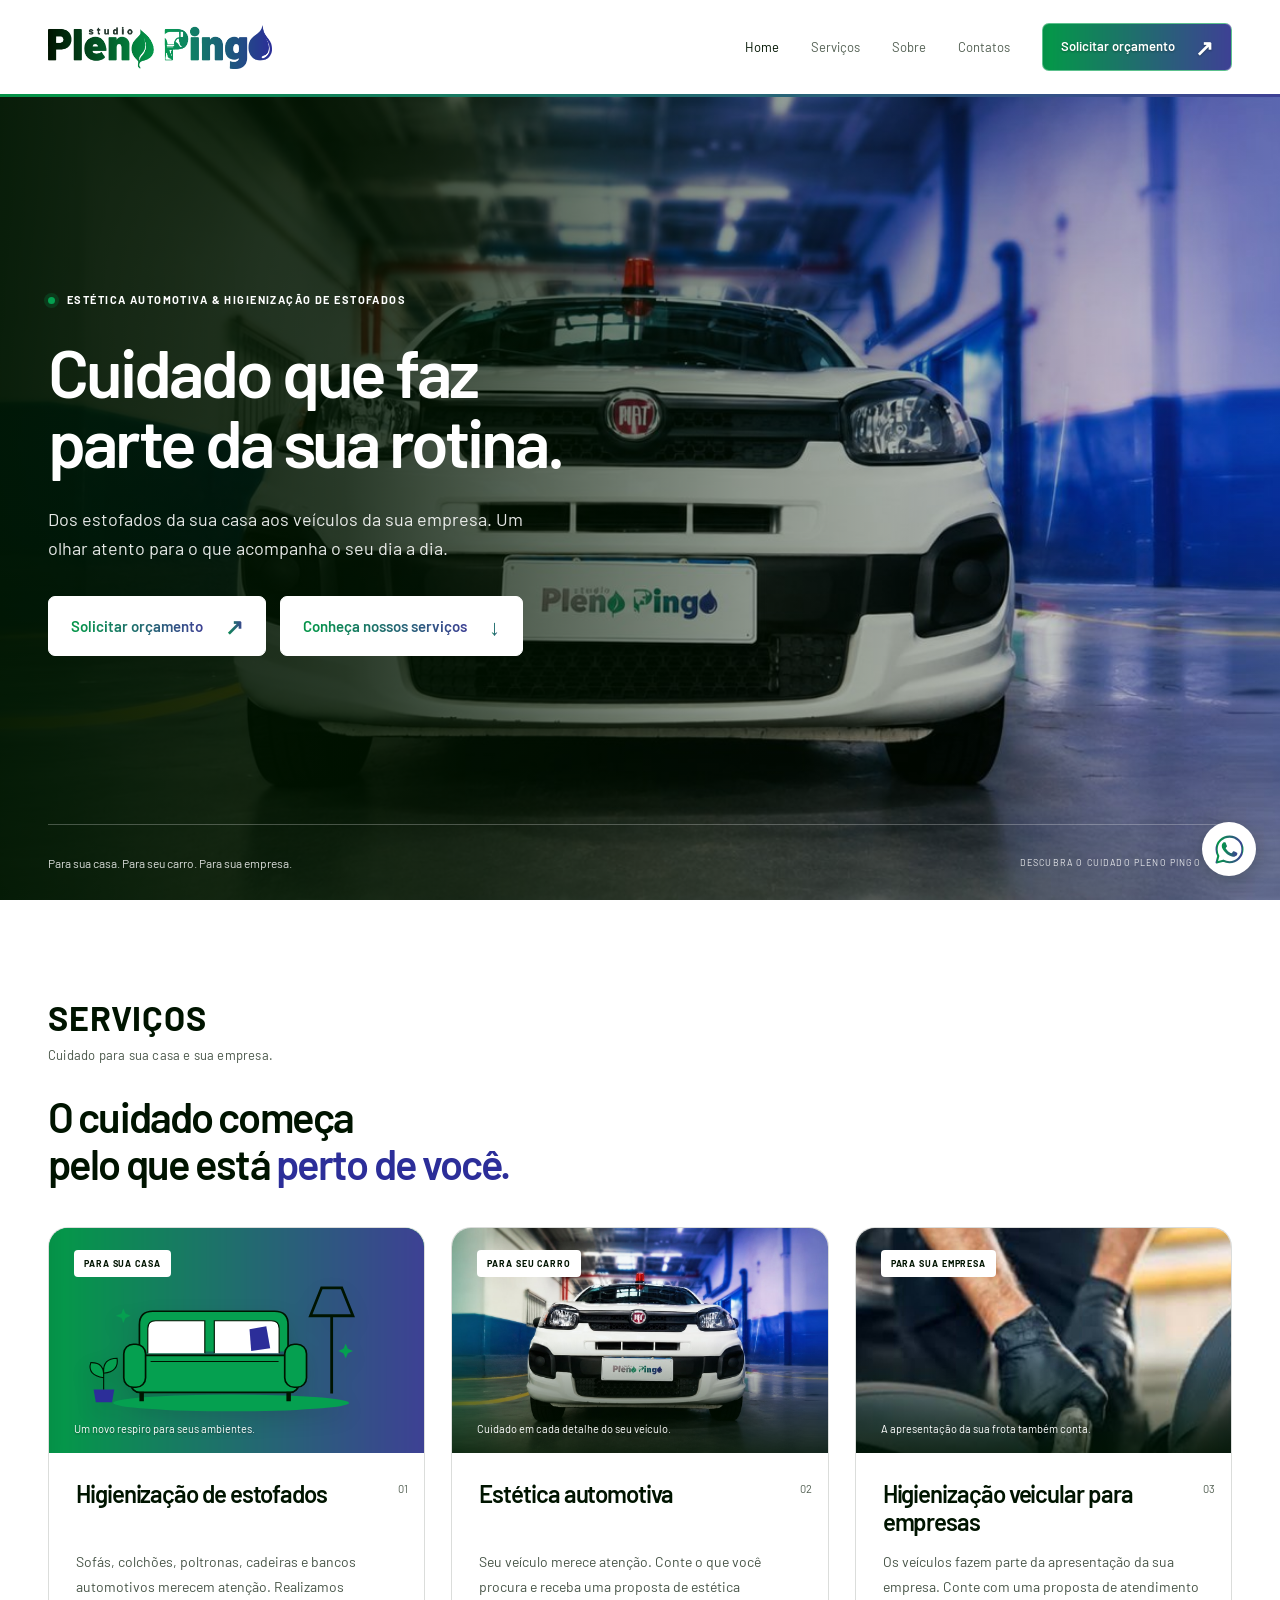
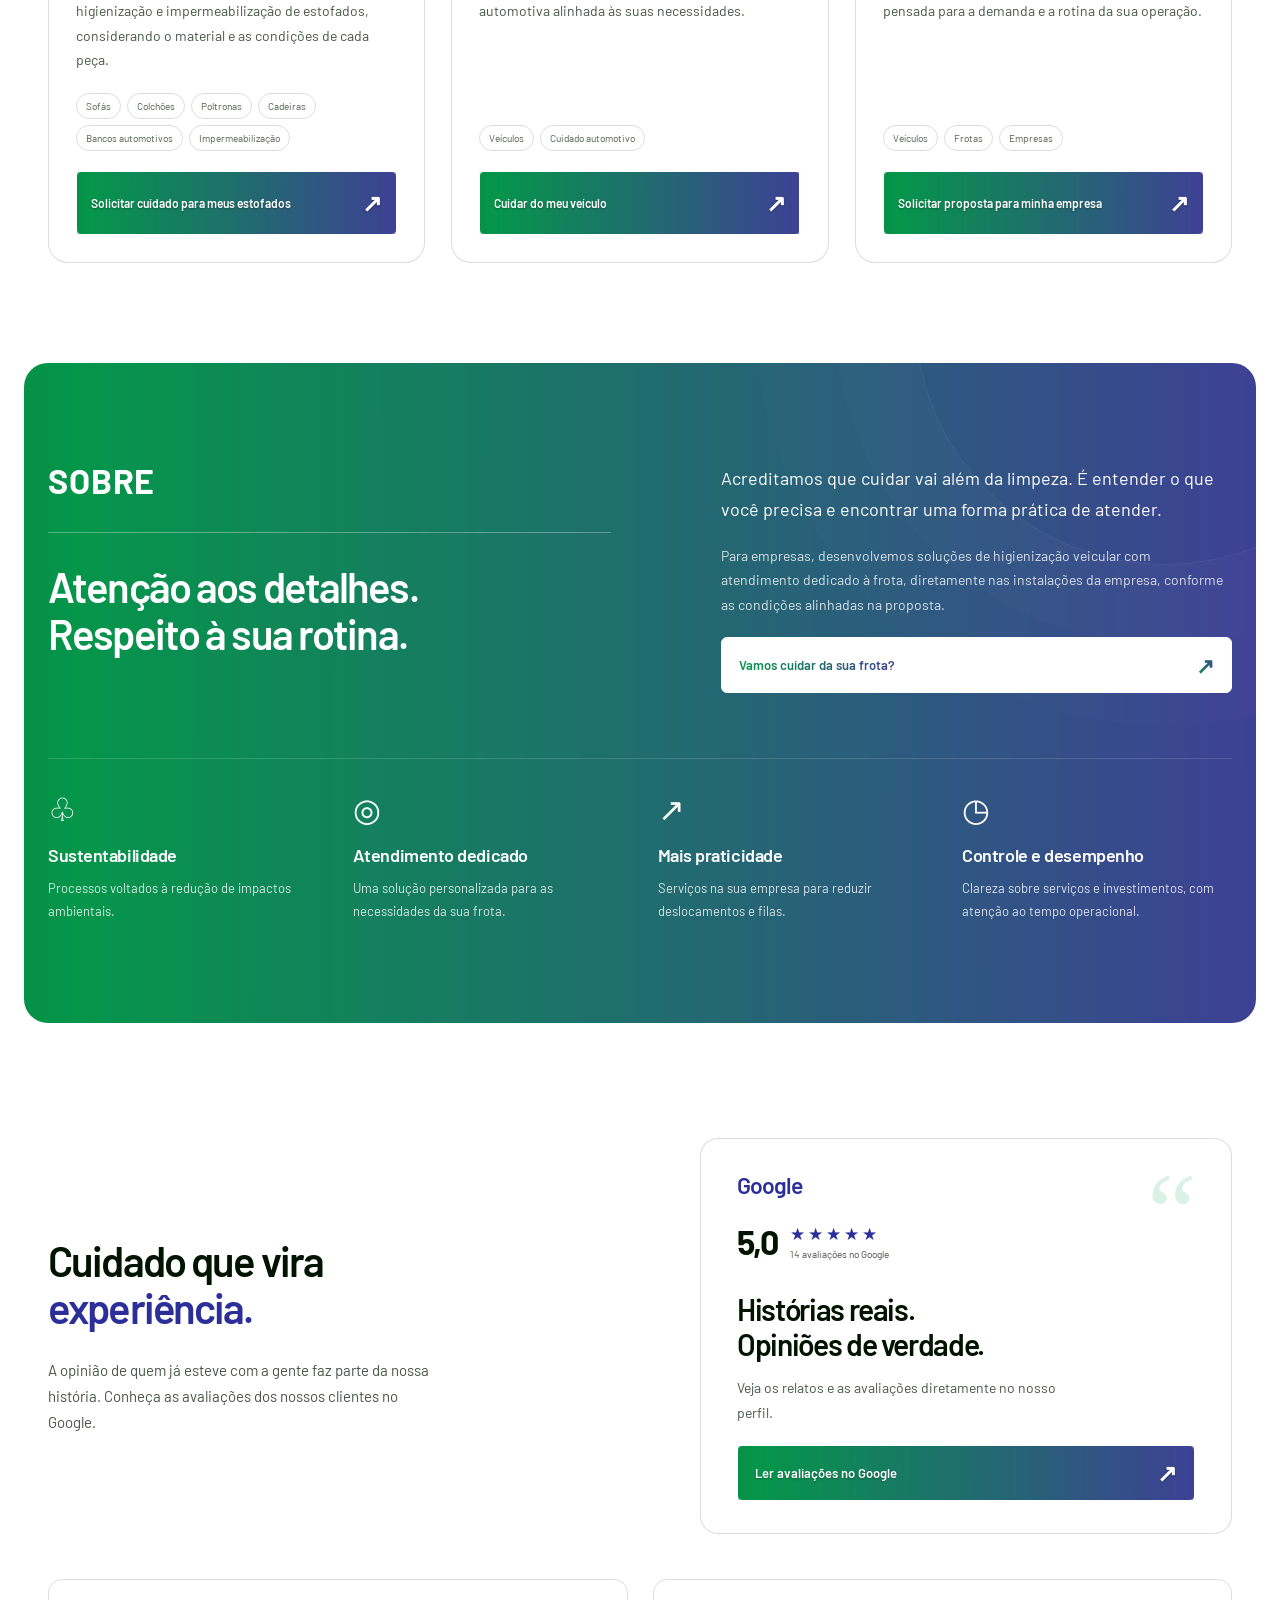
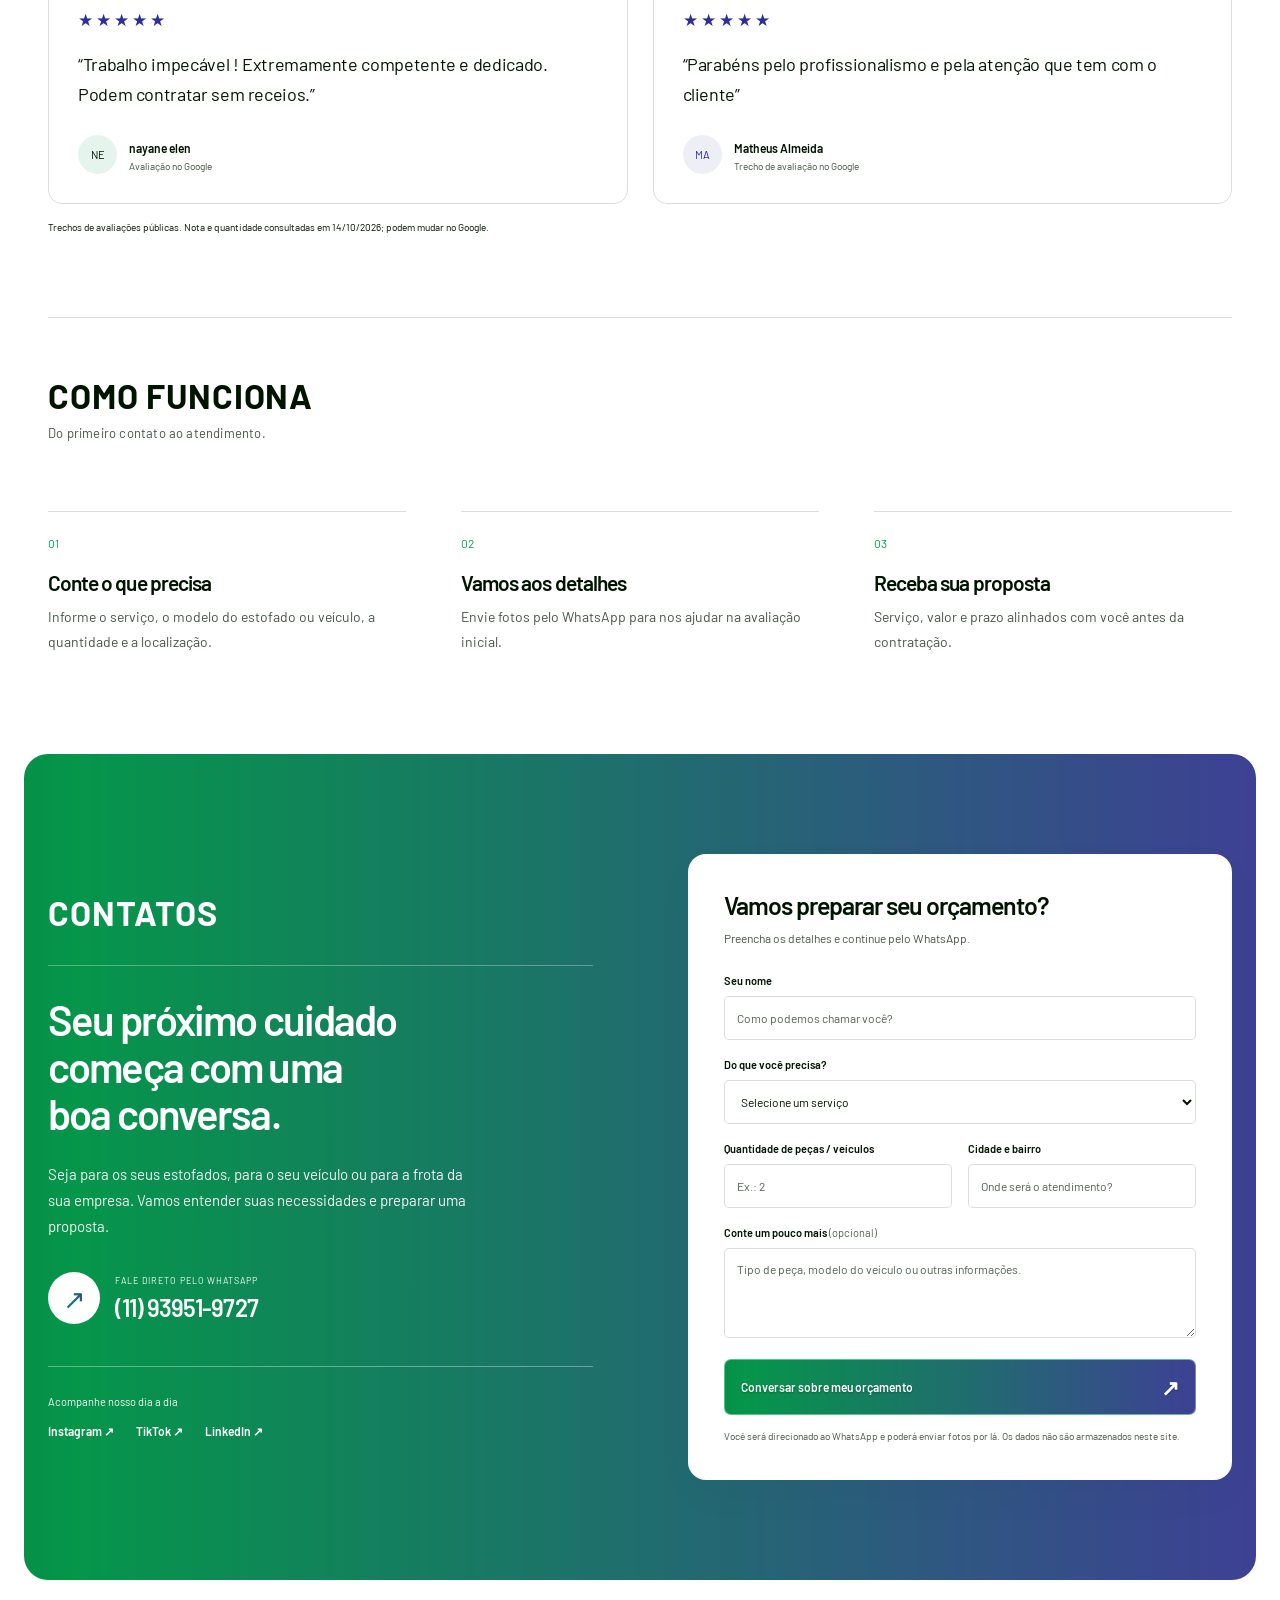
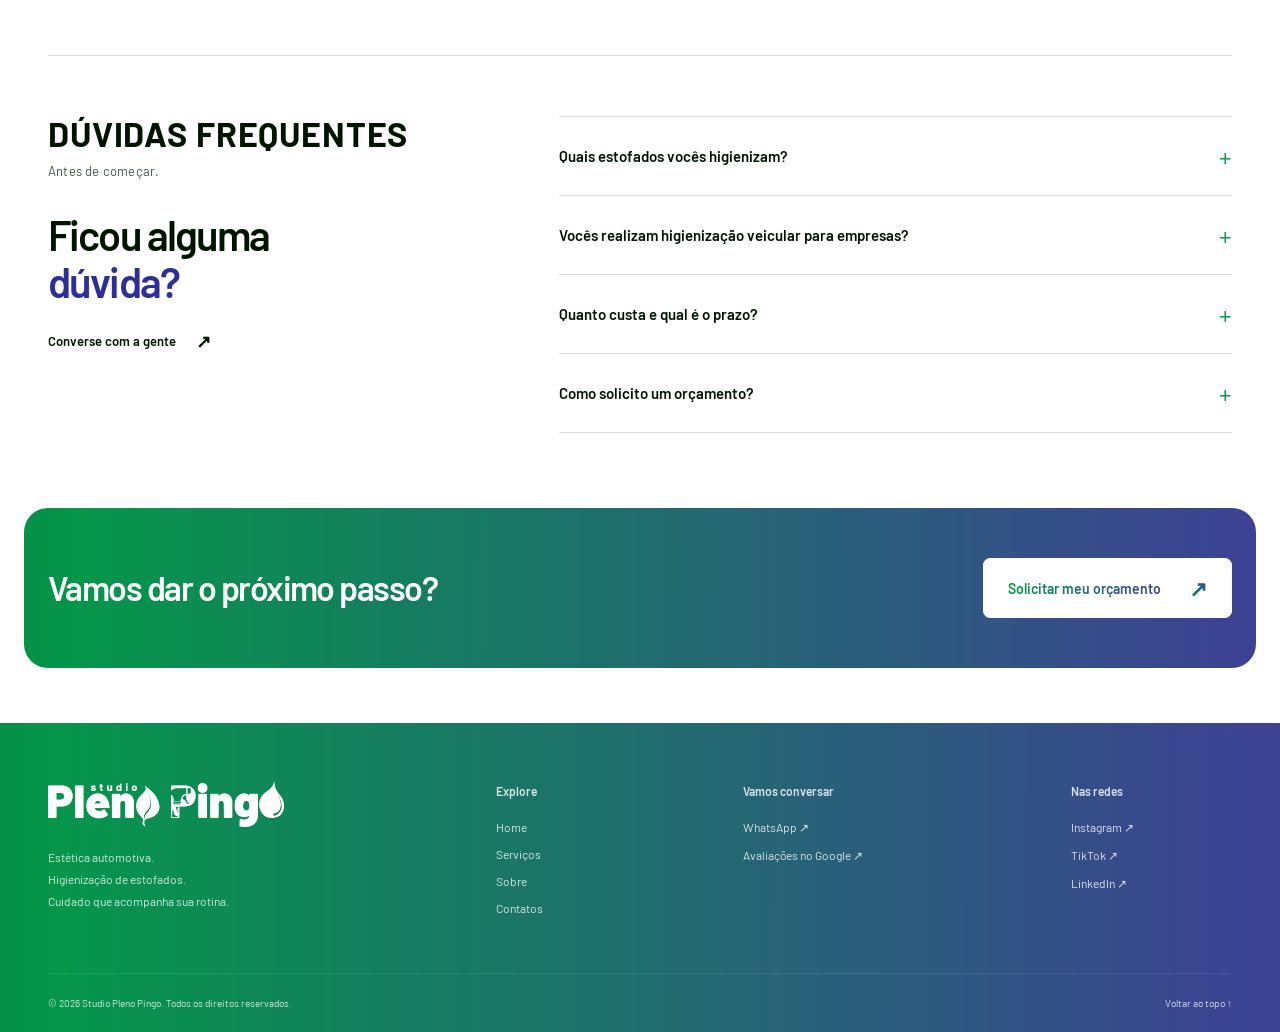
<file: index.html>
<!DOCTYPE html>
<html lang="pt-BR">
<head>
  <meta charset="UTF-8">
  <meta name="viewport" content="width=device-width, initial-scale=1">
  <meta name="theme-color" content="#05a050">
  <title>Studio Pleno Pingo | Higienização de Estofados e Veículos</title>
  <meta name="description" content="Cuidado com seus estofados e com a frota da sua empresa. Higienização de sofás, colchões, poltronas e veículos. Solicite uma proposta à Studio Pleno Pingo.">
  <meta property="og:title" content="Studio Pleno Pingo — cuidado em cada detalhe">
  <meta property="og:description" content="Higienização de estofados e soluções de cuidado veicular para empresas. Converse com a gente e solicite seu orçamento.">
  <meta property="og:type" content="website">
  <link rel="icon" type="image/png" href="assets/favicon.png">
  <link rel="preload" href="assets/fonts/Barlow-Regular.ttf" as="font" type="font/ttf" crossorigin>
  <link rel="preload" href="assets/fonts/Barlow-SemiBold.ttf" as="font" type="font/ttf" crossorigin>
  <link rel="stylesheet" href="css/style.css">
  <link rel="stylesheet" href="css/layout.css">
  <script src="js/main.js" defer></script>
</head>
<body>
  <a class="skip-link" href="#conteudo">Pular para o conteúdo</a>
  <header class="header">
    <div class="container header-inner">
      <a class="brand" href="#home" aria-label="Studio Pleno Pingo, início"><img src="assets/logo.png" alt="Studio Pleno Pingo" width="224" height="44"></a>
      <button class="menu-toggle" aria-label="Abrir menu" aria-expanded="false" aria-controls="navigation"><span></span><span></span></button>
      <nav id="navigation" aria-label="Navegação principal">
        <a href="#home" class="active">Home</a><a href="#servicos">Serviços</a><a href="#sobre">Sobre</a><a href="#contatos">Contatos</a>
        <a class="button button-small" href="#contatos">Solicitar orçamento <span aria-hidden="true">↗</span></a>
      </nav>
    </div>
  </header>
  <main id="conteudo">
    <section class="hero" id="home" aria-labelledby="hero-title">
      <div class="hero-image" aria-hidden="true">
        <img src="assets/banner-home.jpg" alt="" width="2172" height="724" fetchpriority="high">
      </div>
      <div class="container hero-content">
        <p class="eyebrow"><span class="status-dot" aria-hidden="true"></span> ESTÉTICA AUTOMOTIVA &amp; HIGIENIZAÇÃO DE ESTOFADOS</p>
        <h1 id="hero-title">Cuidado que faz<br>parte da sua rotina.</h1>
        <p class="hero-description">Dos estofados da sua casa aos veículos da sua empresa. Um olhar atento para o que acompanha o seu dia a dia.</p>
        <div class="hero-actions">
          <a class="button button-on-dark" href="#contatos"><span class="button-label">Solicitar orçamento</span><span class="button-arrow" aria-hidden="true">↗</span></a>
          <a class="button button-outline button-on-dark" href="#servicos"><span class="button-label">Conheça nossos serviços</span><span class="button-arrow" aria-hidden="true">↓</span></a>
        </div>
      </div>
      <div class="container hero-bottom"><span>Para sua casa. Para seu carro. Para sua empresa.</span><a href="#servicos">DESCUBRA O CUIDADO PLENO PINGO <span aria-hidden="true">↓</span></a></div>
    </section>

    <section class="section services" id="servicos" aria-labelledby="services-title">
      <div class="container">
        <div class="section-heading"><div><div class="section-label"><p class="section-name">SERVIÇOS</p><p class="section-description">Cuidado para sua casa e sua empresa.</p></div><h2 id="services-title">O cuidado começa<br> pelo que está <em>perto de você.</em></h2></div></div>
        <div class="service-grid">
          <article class="service-card">
            <div class="service-visual furniture-scene"><span class="visual-tag">PARA SUA CASA</span>
              <svg class="sofa-art" viewBox="0 0 600 300" role="img" aria-labelledby="sofa-title"><title id="sofa-title">Ilustração de sofá e poltrona em um ambiente acolhedor</title><ellipse cx="290" cy="259" rx="211" ry="15" fill="#05a050"/><path d="M470 242V103m-38 0h76l-20-50h-36z" fill="none" stroke="#001400" stroke-width="5"/><path d="M126 167v-48q0-24 24-24h218q24 0 24 24v48" fill="#05a050" stroke="#001400" stroke-width="3"/><path d="M141 170v-44q0-14 14-14h88v58m17 0v-58h102q14 0 14 14v44" fill="#ffffff" stroke="#001400" stroke-width="2"/><rect x="111" y="174" width="300" height="66" rx="15" fill="#05a050" stroke="#001400" stroke-width="3"/><path d="M130 239v17m263-17v17" stroke="#001400" stroke-width="8"/><rect x="98" y="154" width="39" height="77" rx="17" fill="#05a050" stroke="#001400" stroke-width="3"/><rect x="386" y="154" width="39" height="77" rx="17" fill="#05a050" stroke="#001400" stroke-width="3"/><path d="M146 185h229" stroke="#001400" stroke-width="2"/><path d="m174 126 37 3-3 38-40-4z" fill="#ffffff"/><path d="m323 127 30-5 7 39-34 5z" fill="#2c2e99"/><path d="M62 244v-48m0 18q-30-5-23-27 25-1 23 27m0-8q28-3 24-27-26 0-24 27" fill="#05a050" stroke="#001400" stroke-width="2"/><path d="m44 235 4 23h29l4-23" fill="#2c2e99"/><path d="m491 162 4-9 4 9 9 4-9 4-4 9-4-9-9-4zM94 99l3-9 4 9 9 4-9 4-4 9-3-9-10-4z" fill="#05a050"/></svg>
              <span class="visual-note">Um novo respiro para seus ambientes.</span>
            </div>
            <div class="service-body"><span class="service-number">01</span><h3>Higienização de estofados</h3><p>Sofás, colchões, poltronas, cadeiras e bancos automotivos merecem atenção. Realizamos higienização e impermeabilização de estofados, considerando o material e as condições de cada peça.</p><div class="tags"><span>Sofás</span><span>Colchões</span><span>Poltronas</span><span>Cadeiras</span><span>Bancos automotivos</span><span>Impermeabilização</span></div><a href="#contatos" class="service-link" data-service="estofados">Solicitar cuidado para meus estofados <span aria-hidden="true">↗</span></a></div>
          </article>
          <article class="service-card">
            <div class="service-visual automotive-scene"><img src="assets/banner-home.jpg" alt="Veículo no Studio Pleno Pingo" width="2172" height="724" loading="lazy"><span class="visual-tag">PARA SEU CARRO</span><span class="visual-note">Cuidado em cada detalhe do seu veículo.</span></div>
            <div class="service-body"><span class="service-number">02</span><h3>Estética automotiva</h3><p>Seu veículo merece atenção. Conte o que você procura e receba uma proposta de estética automotiva alinhada às suas necessidades.</p><div class="tags"><span>Veículos</span><span>Cuidado automotivo</span></div><a href="#contatos" class="service-link" data-service="automotiva">Cuidar do meu veículo <span aria-hidden="true">↗</span></a></div>
          </article>
          <article class="service-card">
            <div class="service-visual vehicle-scene"><img src="assets/higienizacao.jpg" alt="Higienização de banco automotivo com equipamento de extração" width="1081" height="1920" loading="lazy"><span class="visual-tag">PARA SUA EMPRESA</span><span class="visual-note">A apresentação da sua frota também conta.</span></div>
            <div class="service-body"><span class="service-number">03</span><h3>Higienização veicular para empresas</h3><p>Os veículos fazem parte da apresentação da sua empresa. Conte com uma proposta de atendimento pensada para a demanda e a rotina da sua operação.</p><div class="tags"><span>Veículos</span><span>Frotas</span><span>Empresas</span></div><a href="#contatos" class="service-link" data-service="corporativo">Solicitar proposta para minha empresa <span aria-hidden="true">↗</span></a></div>
          </article>
        </div>
      </div>
    </section>

    <section class="about section" id="sobre" aria-labelledby="about-title"><div class="container">
      <div class="about-top"><div><div class="section-label"><p class="section-name">SOBRE</p></div><h2 id="about-title">Atenção aos detalhes.<br>Respeito à <em>sua rotina.</em></h2></div><div class="about-intro"><p>Acreditamos que cuidar vai além da limpeza. É entender o que você precisa e encontrar uma forma prática de atender.</p><p>Para empresas, desenvolvemos soluções de higienização veicular com atendimento dedicado à frota, diretamente nas instalações da empresa, conforme as condições alinhadas na proposta.</p><a class="light-link button-on-dark" href="#contatos" data-service="corporativo"><span class="button-label">Vamos cuidar da sua frota?</span><span class="button-arrow" aria-hidden="true">↗</span></a></div></div>
      <div class="benefits">
        <article><span class="benefit-icon" aria-hidden="true">♧</span><h3>Sustentabilidade</h3><p>Processos voltados à redução de impactos ambientais.</p></article>
        <article><span class="benefit-icon" aria-hidden="true">◎</span><h3>Atendimento dedicado</h3><p>Uma solução personalizada para as necessidades da sua frota.</p></article>
        <article><span class="benefit-icon" aria-hidden="true">↗</span><h3>Mais praticidade</h3><p>Serviços na sua empresa para reduzir deslocamentos e filas.</p></article>
        <article><span class="benefit-icon" aria-hidden="true">◷</span><h3>Controle e desempenho</h3><p>Clareza sobre serviços e investimentos, com atenção ao tempo operacional.</p></article>
      </div>
    </div></section>

    <section class="reviews section" id="avaliacoes" aria-labelledby="reviews-title"><div class="container reviews-layout"><div><h2 id="reviews-title">Cuidado que vira<br><em>experiência.</em></h2><p>A opinião de quem já esteve com a gente faz parte da nossa história. Conheça as avaliações dos nossos clientes no Google.</p></div><a class="google-card" href="https://www.google.com/maps/place/Est%C3%A9tica+Automotiva+%7C+Higieniza%C3%A7%C3%A3o+de+Estofados/@-23.6824124,-46.5952992,108099m/data=!3m2!1e3!4b1!4m6!3m5!1s0x8b8ff3dba66de893:0x36c798f48a0216c9!8m2!3d-23.6824124!4d-46.5952992!16s%2Fg%2F11pz0fplt6?hl=pt-BR" target="_blank" rel="noopener noreferrer"><span class="google-word" aria-label="Google"><b>G</b><b>o</b><b>o</b><b>g</b><b>l</b><b>e</b></span><span class="review-symbol" aria-hidden="true">“</span><div class="google-rating"><strong>5,0</strong><span><span class="review-stars" aria-label="5 estrelas">★★★★★</span><small>14 avaliações no Google</small></span></div><h3>Histórias reais.<br>Opiniões de verdade.</h3><p>Veja os relatos e as avaliações diretamente no nosso perfil.</p><span class="service-link">Ler avaliações no Google <span aria-hidden="true">↗</span></span></a></div></section>

    <div class="container verified-reviews" aria-label="Trechos de avaliações reais do Google">
      <article class="testimonial"><span class="review-stars" aria-label="5 estrelas">★★★★★</span><blockquote>“Trabalho impecável ! Extremamente competente e dedicado. Podem contratar sem receios.”</blockquote><div class="review-author"><span class="avatar" aria-hidden="true">NE</span><div><strong>nayane elen</strong><small>Avaliação no Google</small></div></div></article>
      <article class="testimonial"><span class="review-stars" aria-label="5 estrelas">★★★★★</span><blockquote>“Parabéns pelo profissionalismo e pela atenção que tem com o cliente”</blockquote><div class="review-author"><span class="avatar avatar-blue" aria-hidden="true">MA</span><div><strong>Matheus Almeida</strong><small>Trecho de avaliação no Google</small></div></div></article>
      <p class="reviews-date">Trechos de avaliações públicas. Nota e quantidade consultadas em 14/10/2026; podem mudar no Google.</p>
    </div>

    <section class="process" aria-labelledby="process-title"><div class="container"><div class="section-heading"><div><div class="section-label"><h2 class="section-name" id="process-title">COMO FUNCIONA</h2><p class="section-description">Do primeiro contato ao atendimento.</p></div></div></div><div class="steps"><article><span>01</span><h3>Conte o que precisa</h3><p>Informe o serviço, o modelo do estofado ou veículo, a quantidade e a localização.</p></article><article><span>02</span><h3>Vamos aos detalhes</h3><p>Envie fotos pelo WhatsApp para nos ajudar na avaliação inicial.</p></article><article><span>03</span><h3>Receba sua proposta</h3><p>Serviço, valor e prazo alinhados com você antes da contratação.</p></article></div></div></section>

    <section class="contact section" id="contatos" aria-labelledby="contact-title"><div class="container contact-grid"><div class="contact-copy"><div class="section-label"><p class="section-name">CONTATOS</p></div><h2 id="contact-title">Seu próximo cuidado <br>começa com uma <br><em>boa conversa.</em></h2><p>Seja para os seus estofados, para o seu veículo ou para a frota da sua empresa. Vamos entender suas necessidades e preparar uma proposta.</p><a class="contact-channel" href="https://wa.me/5511939519727" target="_blank" rel="noopener noreferrer"><span class="channel-icon" aria-hidden="true"><span>↗</span></span><span><small>FALE DIRETO PELO WHATSAPP</small><strong>(11) 93951-9727</strong></span></a><div class="contact-social"><span>Acompanhe nosso dia a dia</span><div class="social-links"><a href="https://www.instagram.com/studioplenopingo/" target="_blank" rel="noopener noreferrer">Instagram ↗</a><a href="https://www.tiktok.com/@studioplenopingo" target="_blank" rel="noopener noreferrer">TikTok ↗</a><a href="https://www.linkedin.com/in/caio-de-brito-a58788225" target="_blank" rel="noopener noreferrer">LinkedIn ↗</a></div></div></div>
      <form class="quote-form" id="quote-form"><h3>Vamos preparar seu orçamento?</h3><p>Preencha os detalhes e continue pelo WhatsApp.</p><label for="name">Seu nome</label><input id="name" name="name" autocomplete="name" placeholder="Como podemos chamar você?" maxlength="100" required><label for="service">Do que você precisa?</label><select id="service" name="service" required><option value="">Selecione um serviço</option><option value="estofados">Higienização de Estofados</option><option value="automotiva">Estética Automotiva</option><option value="corporativo">Serviços Corporativos</option></select><div class="form-row"><div><label for="quantity">Quantidade de peças / veículos</label><input id="quantity" name="quantity" type="number" min="1" max="9999" placeholder="Ex.: 2" required></div><div><label for="location">Cidade e bairro</label><input id="location" name="location" autocomplete="address-level2" placeholder="Onde será o atendimento?" maxlength="150" required></div></div><label for="details">Conte um pouco mais <span>(opcional)</span></label><textarea id="details" name="details" rows="3" maxlength="1500" placeholder="Tipo de peça, modelo do veículo ou outras informações."></textarea><button class="button" type="submit">Conversar sobre meu orçamento <span aria-hidden="true">↗</span></button><p class="form-note">Você será direcionado ao WhatsApp e poderá enviar fotos por lá. Os dados não são armazenados neste site.</p><p id="form-status" role="status" aria-live="polite"></p><noscript><p>Para solicitar seu orçamento, <a href="https://wa.me/5511939519727">fale diretamente pelo WhatsApp</a>.</p></noscript></form>
    </div></section>

    <section class="faq section" aria-labelledby="faq-title"><div class="container faq-grid"><div><div class="section-label"><p class="section-name">DÚVIDAS FREQUENTES</p><p class="section-description">Antes de começar.</p></div><h2 id="faq-title">Ficou alguma<br> <em>dúvida?</em></h2><a class="text-link" href="https://wa.me/5511939519727" target="_blank" rel="noopener noreferrer">Converse com a gente <span aria-hidden="true">↗</span></a></div><div class="faq-items"><details><summary>Quais estofados vocês higienizam?<span aria-hidden="true">+</span></summary><p>Sofás, colchões, poltronas, cadeiras e bancos automotivos. Informe o tipo de peça e envie fotos para consultar o serviço.</p></details><details><summary>Vocês realizam higienização veicular para empresas?<span aria-hidden="true">+</span></summary><p>Sim. Entre em contato com informações sobre os veículos e a necessidade da sua empresa para solicitar uma proposta de atendimento.</p></details><details><summary>Quanto custa e qual é o prazo?<span aria-hidden="true">+</span></summary><p>O valor e o prazo são informados na proposta, após o levantamento das necessidades do atendimento. Os detalhes são alinhados antes da contratação.</p></details><details><summary>Como solicito um orçamento?<span aria-hidden="true">+</span></summary><p>Preencha o formulário ou fale diretamente pelo WhatsApp. Informe o serviço, a quantidade e a localização. Se possível, envie fotos para ajudar na avaliação inicial.</p></details></div></div></section>

    <section class="final-cta"><div class="container"><div><h2>Vamos dar o próximo passo?</h2></div><a class="button button-white button-on-dark" href="#contatos"><span class="button-label">Solicitar meu orçamento</span><span class="button-arrow" aria-hidden="true">↗</span></a></div></section>
  </main>
  <footer><div class="container"><div class="footer-top"><div class="footer-brand"><a href="#home"><img src="assets/logo-branco.png" alt="Studio Pleno Pingo" width="236" height="46" loading="lazy"></a><p>Estética automotiva.<br>Higienização de estofados.<br>Cuidado que acompanha sua rotina.</p></div><div><h3>Explore</h3><a href="#home">Home</a><a href="#servicos">Serviços</a><a href="#sobre">Sobre</a><a href="#contatos">Contatos</a></div><div><h3>Vamos conversar</h3><a href="https://wa.me/5511939519727" target="_blank" rel="noopener noreferrer">WhatsApp ↗</a><a href="https://www.google.com/maps/place/Est%C3%A9tica+Automotiva+%7C+Higieniza%C3%A7%C3%A3o+de+Estofados/@-23.6824124,-46.5952992,108099m/data=!3m2!1e3!4b1!4m6!3m5!1s0x8b8ff3dba66de893:0x36c798f48a0216c9!8m2!3d-23.6824124!4d-46.5952992!16s%2Fg%2F11pz0fplt6?hl=pt-BR" target="_blank" rel="noopener noreferrer">Avaliações no Google ↗</a></div><div><h3>Nas redes</h3><a href="https://www.instagram.com/studioplenopingo/" target="_blank" rel="noopener noreferrer">Instagram ↗</a><a href="https://www.tiktok.com/@studioplenopingo" target="_blank" rel="noopener noreferrer">TikTok ↗</a><a href="https://www.linkedin.com/in/caio-de-brito-a58788225" target="_blank" rel="noopener noreferrer">LinkedIn ↗</a></div></div><div class="footer-bottom"><span>© <span id="year">2026</span> Studio Pleno Pingo. Todos os direitos reservados.</span><a href="#home">Voltar ao topo ↑</a></div></div></footer>
  <a class="floating-contact" href="https://wa.me/5511939519727" target="_blank" rel="noopener noreferrer" aria-label="Conversar no WhatsApp">
    <svg class="whatsapp-icon" viewBox="0 0 24 24" aria-hidden="true" focusable="false"><defs><pattern id="whatsapp-brand-gradient" width="1" height="1" patternContentUnits="objectBoundingBox"><image href="assets/degrade.png" width="1" height="1" preserveAspectRatio="none"/></pattern></defs>
      <path class="whatsapp-bubble" d="M12.004 2C6.49 2 2.005 6.483 2.003 11.996c0 1.762.46 3.483 1.333 5.001L2 22l5.13-1.345a10.01 10.01 0 0 0 4.87 1.24h.004c5.513 0 9.998-4.484 10-9.997a9.934 9.934 0 0 0-2.929-7.07A9.93 9.93 0 0 0 12.004 2Z"/>
      <path class="whatsapp-phone" d="M17.472 14.382c-.297-.149-1.758-.867-2.03-.967-.273-.099-.471-.148-.67.15-.197.297-.767.966-.94 1.164-.173.199-.347.223-.644.075-.297-.15-1.255-.463-2.39-1.475-.883-.788-1.48-1.761-1.653-2.059-.173-.297-.018-.458.13-.606.134-.133.298-.347.446-.52.149-.174.198-.298.297-.497.1-.198.05-.372-.025-.52-.075-.149-.669-1.612-.916-2.207-.242-.579-.487-.5-.67-.51-.173-.008-.371-.01-.57-.01-.198 0-.52.074-.792.372-.272.297-1.04 1.016-1.04 2.479s1.064 2.875 1.213 3.074c.148.198 2.095 3.2 5.076 4.487.709.306 1.262.489 1.694.626.712.226 1.36.194 1.872.118.571-.085 1.758-.719 2.006-1.413.248-.694.248-1.289.173-1.413-.074-.124-.272-.198-.57-.347Z"/>
    </svg>
  </a>
</body>
</html>
</file>
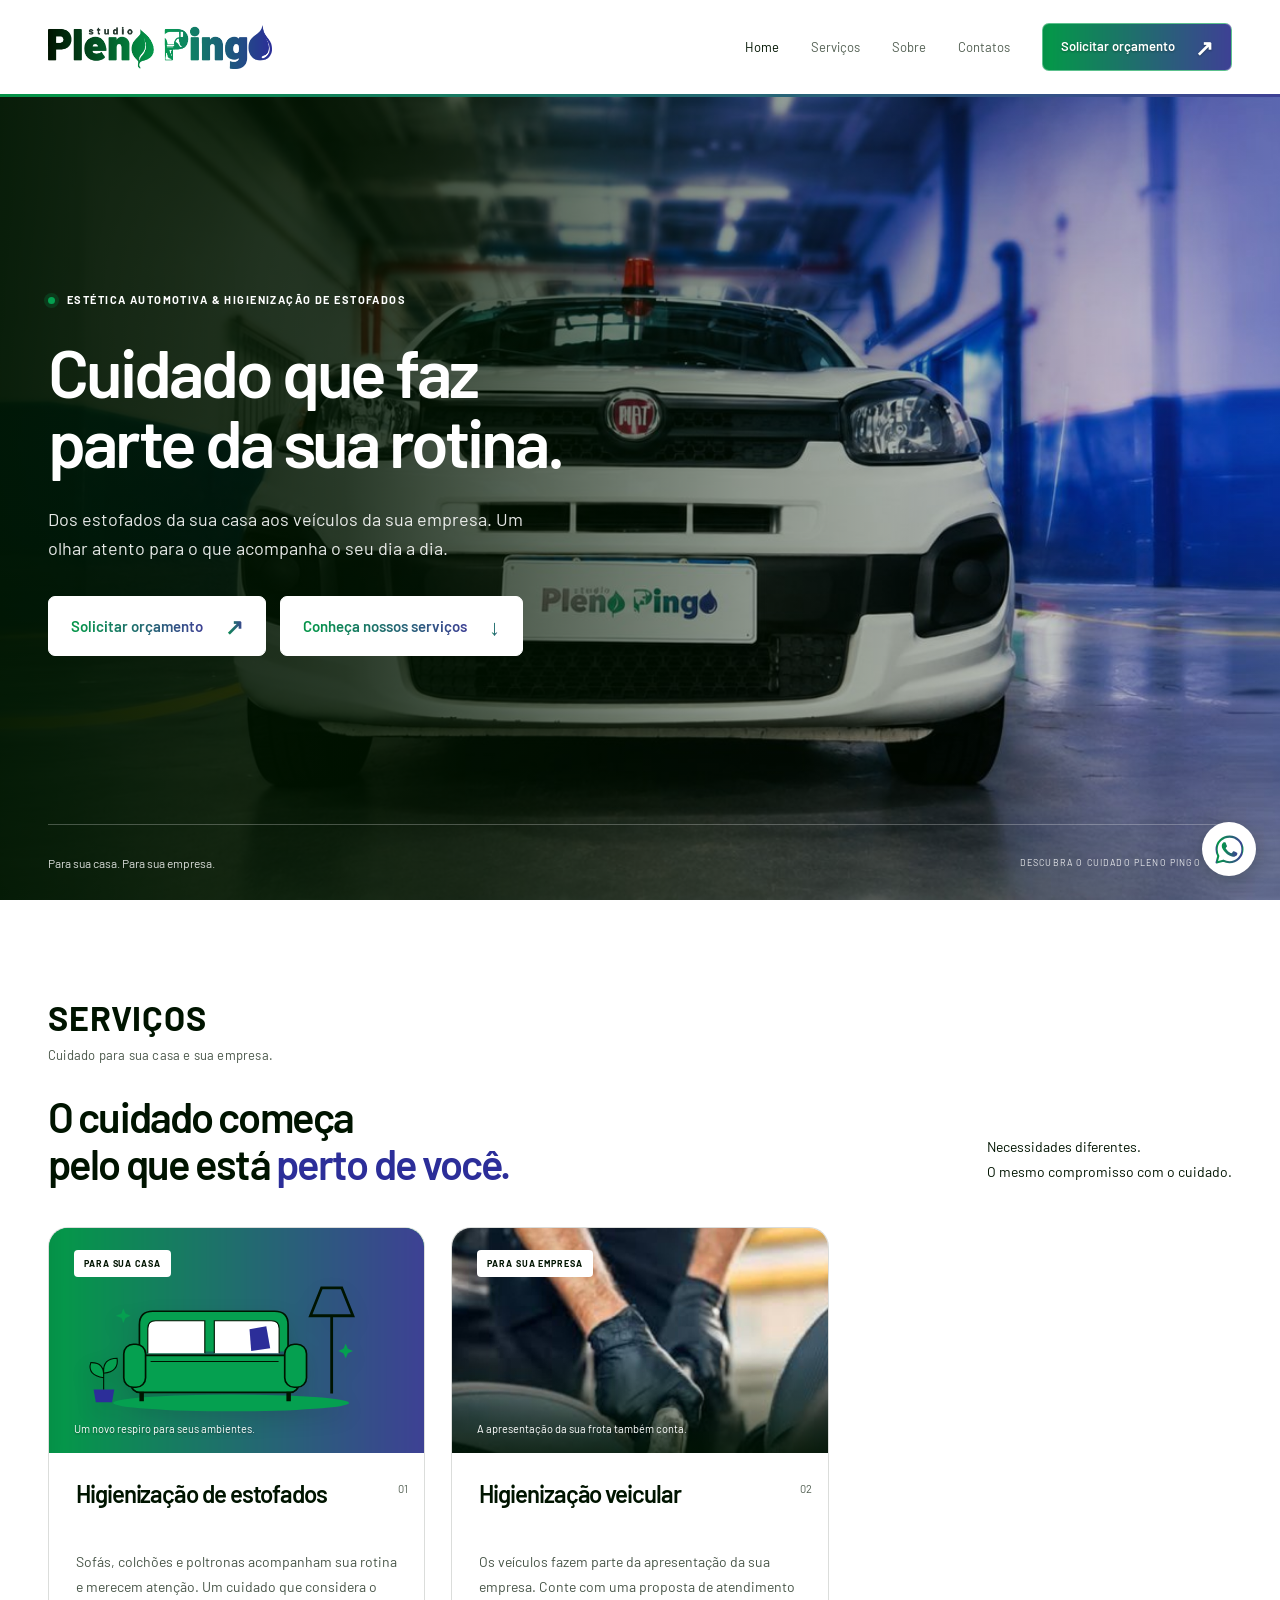
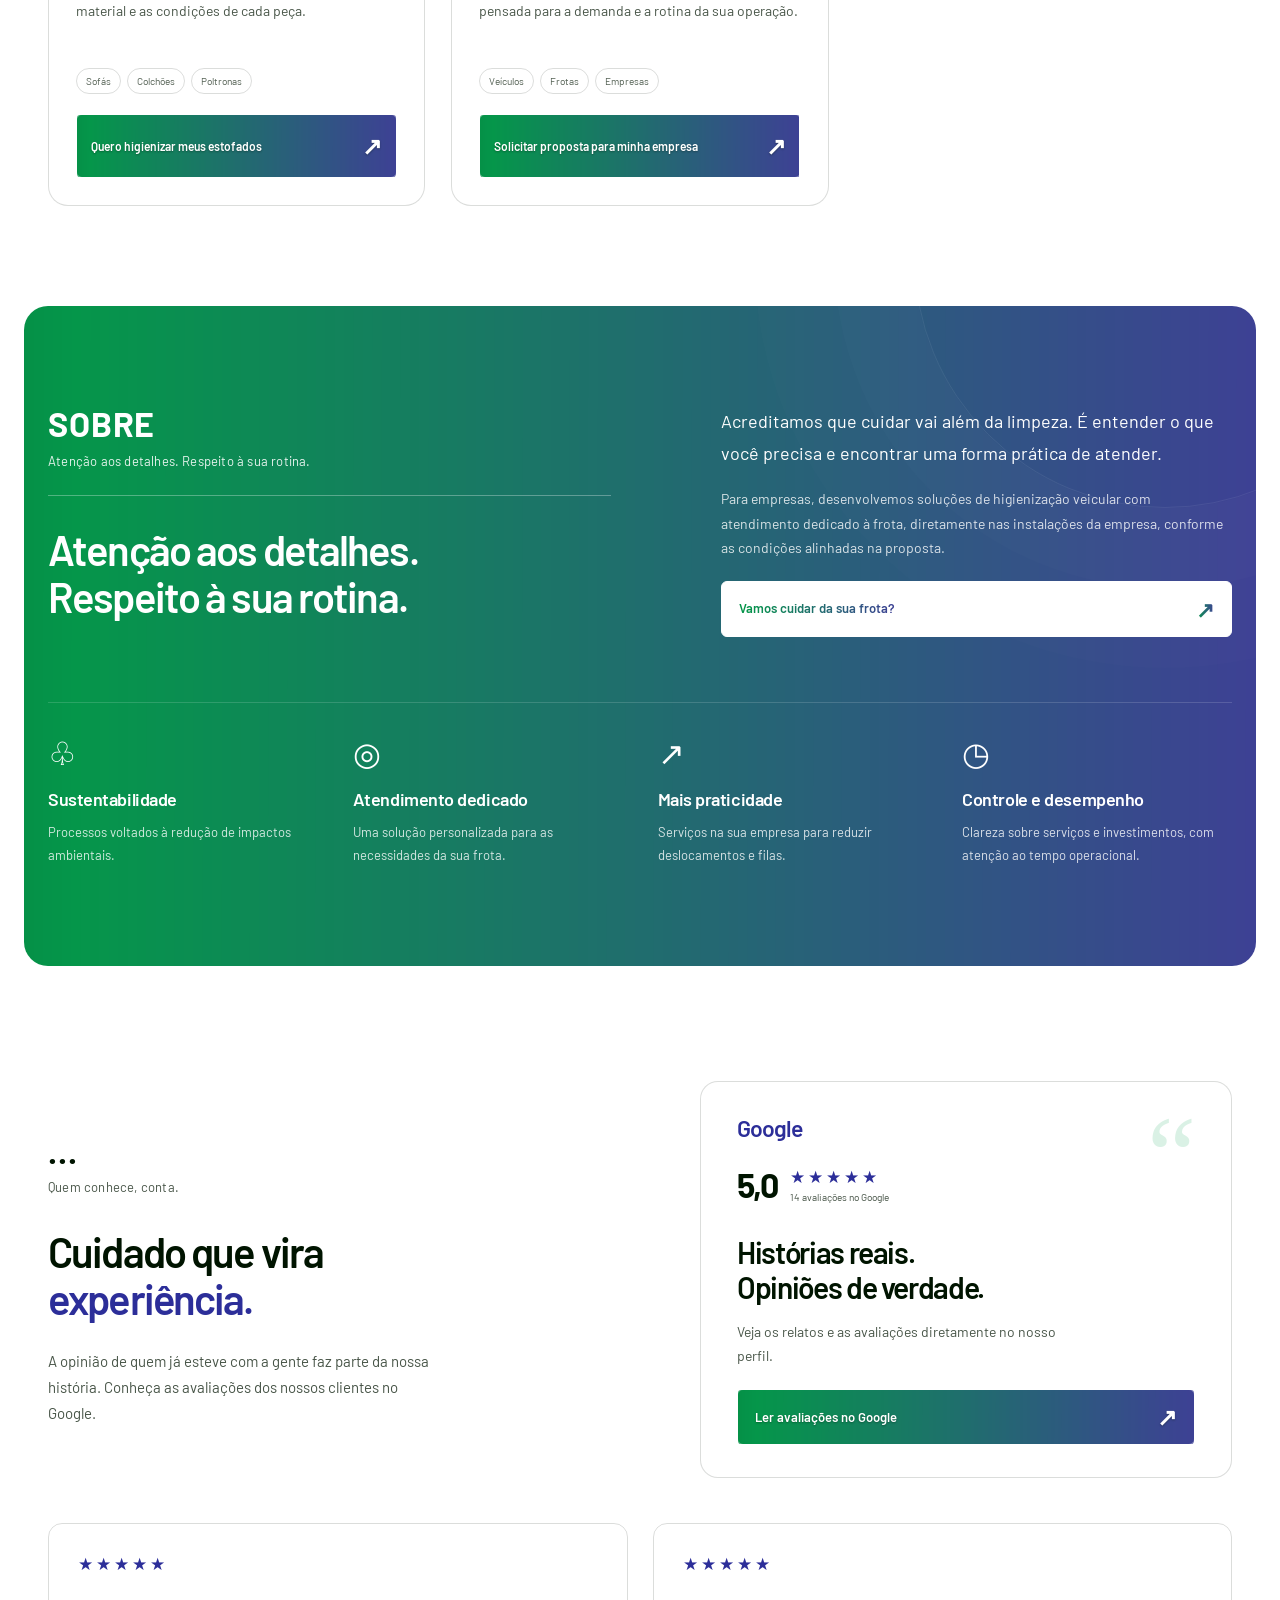
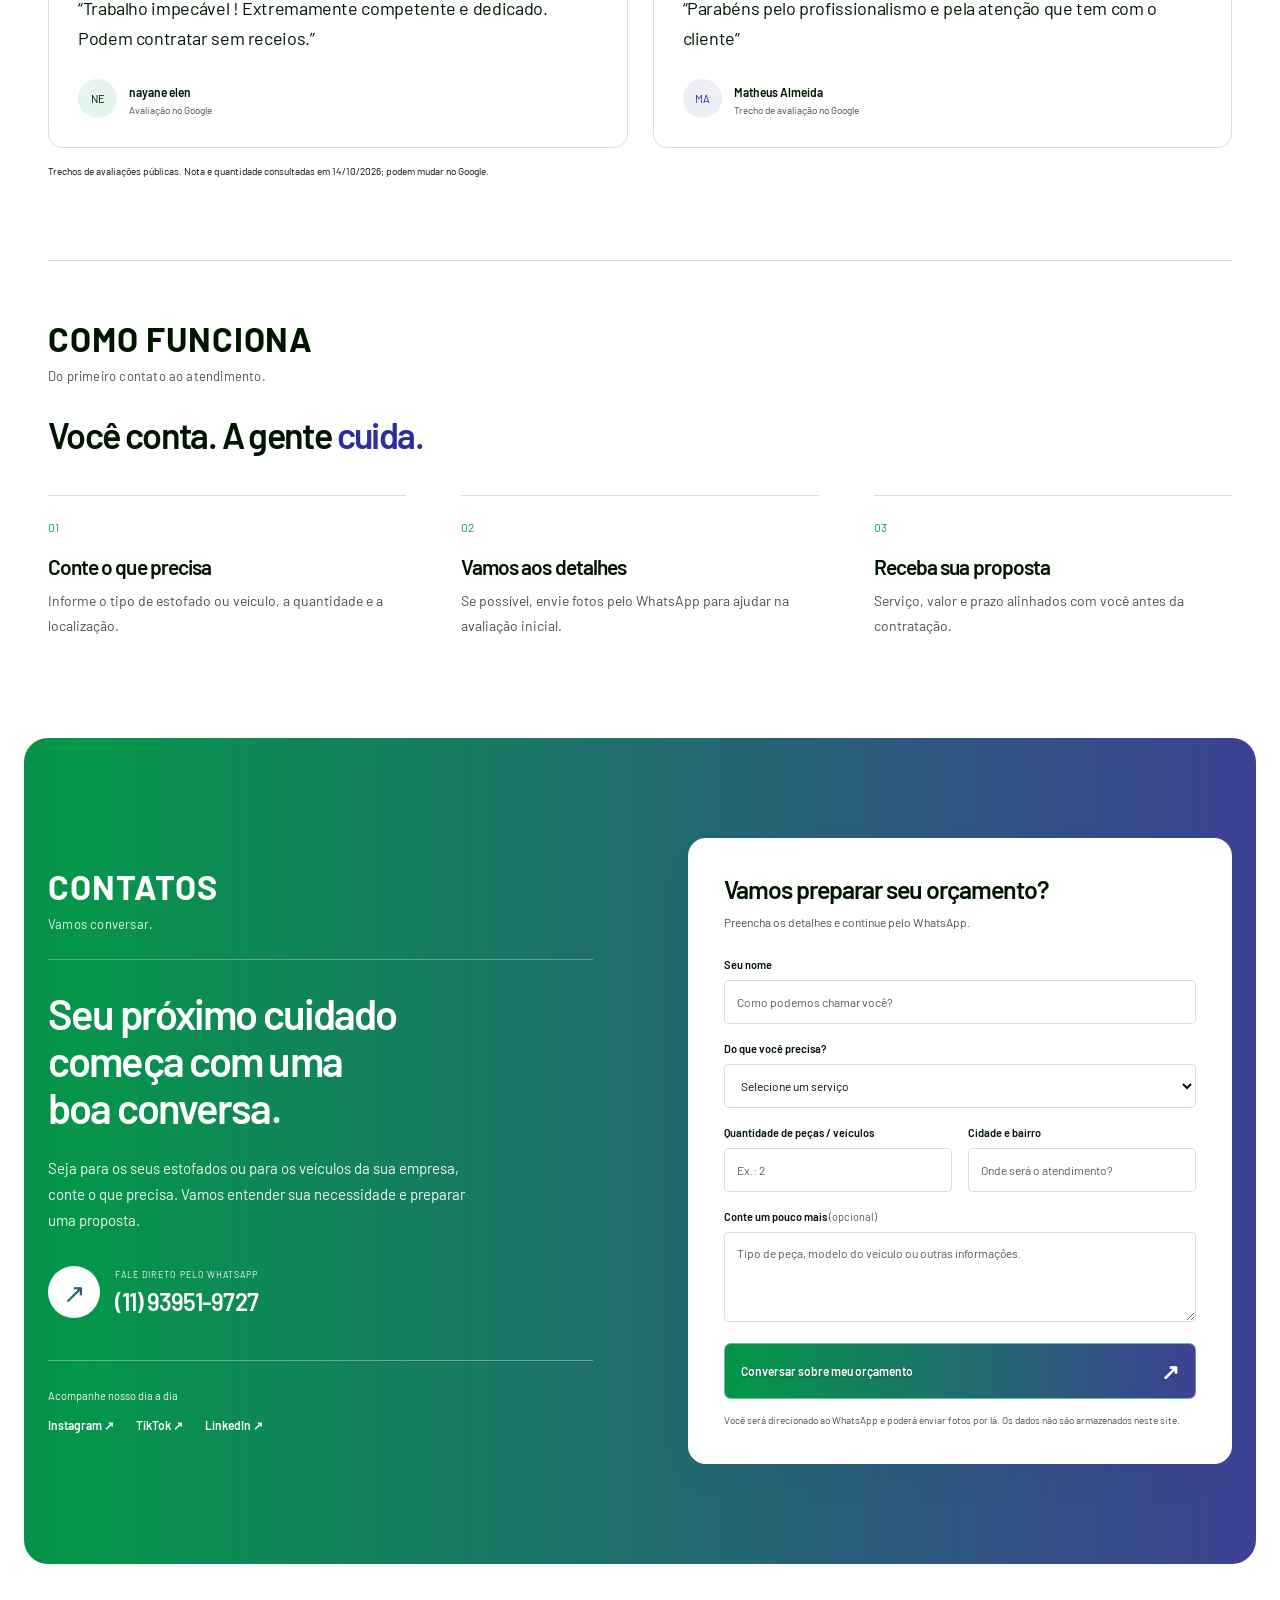
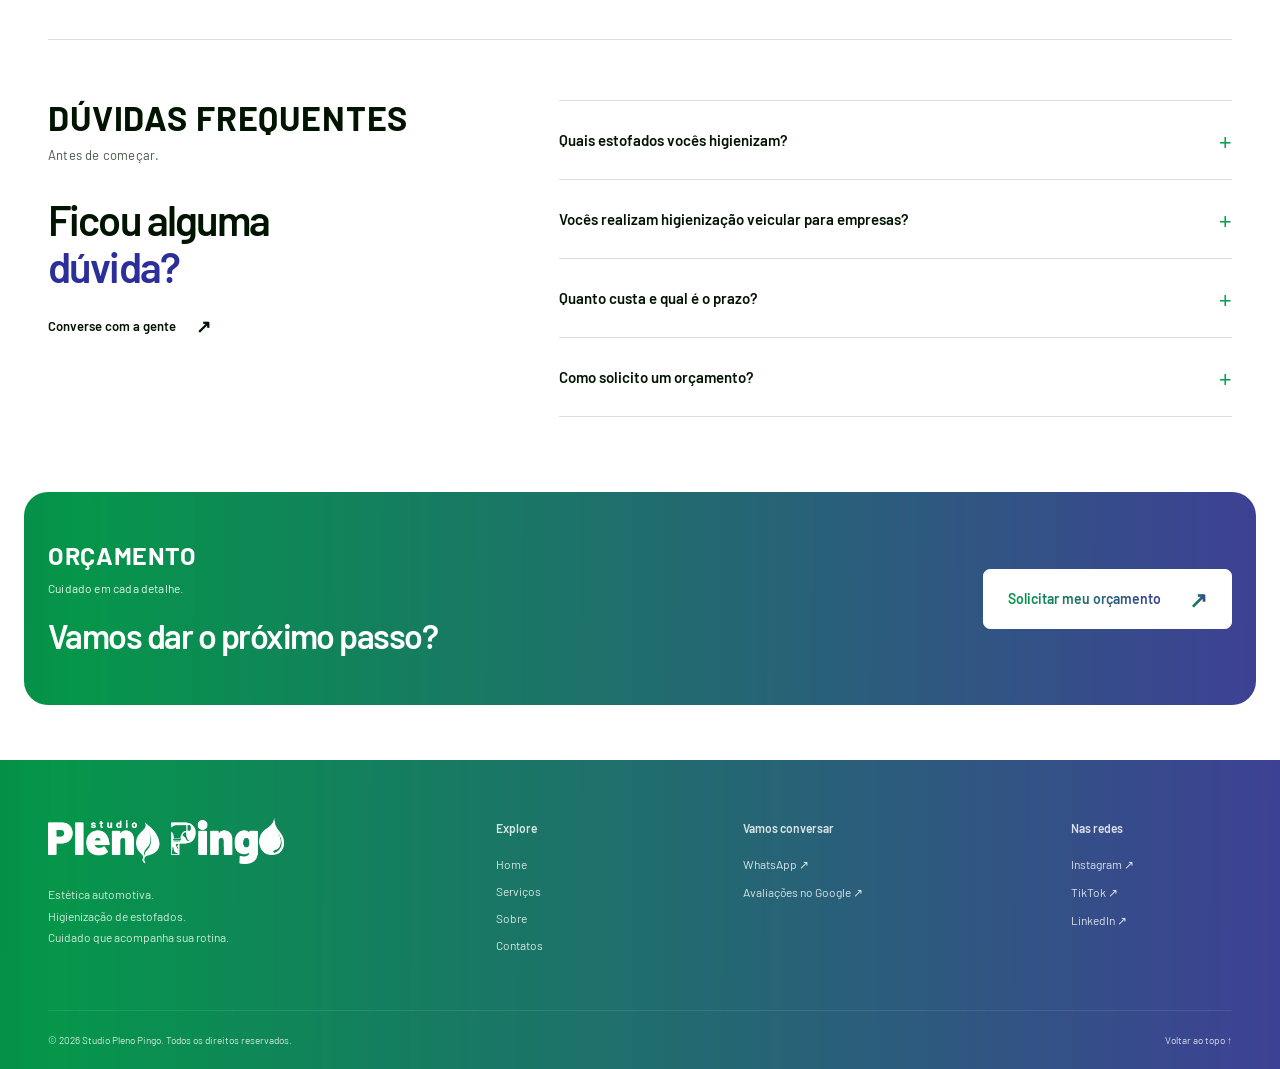
<file: index-.html>
<!DOCTYPE html>
<html lang="pt-BR">
<head>
  <meta charset="UTF-8">
  <meta name="viewport" content="width=device-width, initial-scale=1">
  <meta name="theme-color" content="#05a050">
  <title>Studio Pleno Pingo | Higienização de Estofados e Veículos</title>
  <meta name="description" content="Cuidado com seus estofados e com a frota da sua empresa. Higienização de sofás, colchões, poltronas e veículos. Solicite uma proposta à Studio Pleno Pingo.">
  <meta property="og:title" content="Studio Pleno Pingo — cuidado em cada detalhe">
  <meta property="og:description" content="Higienização de estofados e soluções de cuidado veicular para empresas. Converse com a gente e solicite seu orçamento.">
  <meta property="og:type" content="website">
  <link rel="icon" type="image/png" href="assets/favicon.png">
  <link rel="preload" href="assets/fonts/Barlow-Regular.ttf" as="font" type="font/ttf" crossorigin>
  <link rel="preload" href="assets/fonts/Barlow-SemiBold.ttf" as="font" type="font/ttf" crossorigin>
  <link rel="stylesheet" href="css/style.css">
  <link rel="stylesheet" href="css/layout.css">
  <script src="js/main.js" defer></script>
</head>
<body>
  <a class="skip-link" href="#conteudo">Pular para o conteúdo</a>
  <header class="header">
    <div class="container header-inner">
      <a class="brand" href="#home" aria-label="Studio Pleno Pingo, início"><img src="assets/logo.png" alt="Studio Pleno Pingo" width="224" height="44"></a>
      <button class="menu-toggle" aria-label="Abrir menu" aria-expanded="false" aria-controls="navigation"><span></span><span></span></button>
      <nav id="navigation" aria-label="Navegação principal">
        <a href="#home" class="active">Home</a><a href="#servicos">Serviços</a><a href="#sobre">Sobre</a><a href="#contatos">Contatos</a>
        <a class="button button-small" href="#contatos">Solicitar orçamento <span aria-hidden="true">↗</span></a>
      </nav>
    </div>
  </header>
  <main id="conteudo">
    <section class="hero" id="home" aria-labelledby="hero-title">
      <div class="hero-image" aria-hidden="true">
        <img src="assets/banner-home.jpg" alt="" width="2172" height="724" fetchpriority="high">
      </div>
      <div class="container hero-content">
        <p class="eyebrow"><span class="status-dot" aria-hidden="true"></span> ESTÉTICA AUTOMOTIVA &amp; HIGIENIZAÇÃO DE ESTOFADOS</p>
        <h1 id="hero-title">Cuidado que faz<br>parte da sua rotina.</h1>
        <p class="hero-description">Dos estofados da sua casa aos veículos da sua empresa. Um olhar atento para o que acompanha o seu dia a dia.</p>
        <div class="hero-actions">
          <a class="button button-on-dark" href="#contatos"><span class="button-label">Solicitar orçamento</span><span class="button-arrow" aria-hidden="true">↗</span></a>
          <a class="button button-outline button-on-dark" href="#servicos"><span class="button-label">Conheça nossos serviços</span><span class="button-arrow" aria-hidden="true">↓</span></a>
        </div>
      </div>
      <div class="container hero-bottom"><span>Para sua casa. Para sua empresa.</span><a href="#servicos">DESCUBRA O CUIDADO PLENO PINGO <span aria-hidden="true">↓</span></a></div>
    </section>

    <section class="section services" id="servicos" aria-labelledby="services-title">
      <div class="container">
        <div class="section-heading"><div><div class="section-label"><p class="section-name">SERVIÇOS</p><p class="section-description">Cuidado para sua casa e sua empresa.</p></div><h2 id="services-title">O cuidado começa<br>pelo que está <em>perto de você.</em></h2></div><p>Necessidades diferentes.<br>O mesmo compromisso com o cuidado.</p></div>
        <div class="service-grid">
          <article class="service-card">
            <div class="service-visual furniture-scene"><span class="visual-tag">PARA SUA CASA</span>
              <svg class="sofa-art" viewBox="0 0 600 300" role="img" aria-labelledby="sofa-title"><title id="sofa-title">Ilustração de sofá e poltrona em um ambiente acolhedor</title><ellipse cx="290" cy="259" rx="211" ry="15" fill="#05a050"/><path d="M470 242V103m-38 0h76l-20-50h-36z" fill="none" stroke="#001400" stroke-width="5"/><path d="M126 167v-48q0-24 24-24h218q24 0 24 24v48" fill="#05a050" stroke="#001400" stroke-width="3"/><path d="M141 170v-44q0-14 14-14h88v58m17 0v-58h102q14 0 14 14v44" fill="#ffffff" stroke="#001400" stroke-width="2"/><rect x="111" y="174" width="300" height="66" rx="15" fill="#05a050" stroke="#001400" stroke-width="3"/><path d="M130 239v17m263-17v17" stroke="#001400" stroke-width="8"/><rect x="98" y="154" width="39" height="77" rx="17" fill="#05a050" stroke="#001400" stroke-width="3"/><rect x="386" y="154" width="39" height="77" rx="17" fill="#05a050" stroke="#001400" stroke-width="3"/><path d="M146 185h229" stroke="#001400" stroke-width="2"/><path d="m174 126 37 3-3 38-40-4z" fill="#ffffff"/><path d="m323 127 30-5 7 39-34 5z" fill="#2c2e99"/><path d="M62 244v-48m0 18q-30-5-23-27 25-1 23 27m0-8q28-3 24-27-26 0-24 27" fill="#05a050" stroke="#001400" stroke-width="2"/><path d="m44 235 4 23h29l4-23" fill="#2c2e99"/><path d="m491 162 4-9 4 9 9 4-9 4-4 9-4-9-9-4zM94 99l3-9 4 9 9 4-9 4-4 9-3-9-10-4z" fill="#05a050"/></svg>
              <span class="visual-note">Um novo respiro para seus ambientes.</span>
            </div>
            <div class="service-body"><span class="service-number">01</span><h3>Higienização de estofados</h3><p>Sofás, colchões e poltronas acompanham sua rotina e merecem atenção. Um cuidado que considera o material e as condições de cada peça.<br><br></p><div class="tags"><span>Sofás</span><span>Colchões</span><span>Poltronas</span></div><a href="#contatos" class="service-link" data-service="estofados">Quero higienizar meus estofados <span aria-hidden="true">↗</span></a></div>
          </article>
          <article class="service-card">
            <div class="service-visual vehicle-scene"><img src="assets/higienizacao.jpg" alt="Higienização de banco automotivo com equipamento de extração" width="1081" height="1920" loading="lazy"><span class="visual-tag">PARA SUA EMPRESA</span><span class="visual-note">A apresentação da sua frota também conta.</span></div>
            <div class="service-body"><span class="service-number">02</span><h3>Higienização veicular</h3><p>Os veículos fazem parte da apresentação da sua empresa. Conte com uma proposta de atendimento pensada para a demanda e a rotina da sua operação.</p><div class="tags"><span>Veículos</span><span>Frotas</span><span>Empresas</span></div><a href="#contatos" class="service-link" data-service="veicular">Solicitar proposta para minha empresa <span aria-hidden="true">↗</span></a></div>
          </article>
        </div>
      </div>
    </section>

    <section class="about section" id="sobre" aria-labelledby="about-title"><div class="container">
      <div class="about-top"><div><div class="section-label"><p class="section-name">SOBRE</p><p class="section-description">Atenção aos detalhes. Respeito à sua rotina.</p></div><h2 id="about-title">Atenção aos detalhes.<br>Respeito à <em>sua rotina.</em></h2></div><div class="about-intro"><p>Acreditamos que cuidar vai além da limpeza. É entender o que você precisa e encontrar uma forma prática de atender.</p><p>Para empresas, desenvolvemos soluções de higienização veicular com atendimento dedicado à frota, diretamente nas instalações da empresa, conforme as condições alinhadas na proposta.</p><a class="light-link button-on-dark" href="#contatos" data-service="veicular"><span class="button-label">Vamos cuidar da sua frota?</span><span class="button-arrow" aria-hidden="true">↗</span></a></div></div>
      <div class="benefits">
        <article><span class="benefit-icon" aria-hidden="true">♧</span><h3>Sustentabilidade</h3><p>Processos voltados à redução de impactos ambientais.</p></article>
        <article><span class="benefit-icon" aria-hidden="true">◎</span><h3>Atendimento dedicado</h3><p>Uma solução personalizada para as necessidades da sua frota.</p></article>
        <article><span class="benefit-icon" aria-hidden="true">↗</span><h3>Mais praticidade</h3><p>Serviços na sua empresa para reduzir deslocamentos e filas.</p></article>
        <article><span class="benefit-icon" aria-hidden="true">◷</span><h3>Controle e desempenho</h3><p>Clareza sobre serviços e investimentos, com atenção ao tempo operacional.</p></article>
      </div>
    </div></section>

    <section class="reviews section" id="avaliacoes" aria-labelledby="reviews-title"><div class="container reviews-layout"><div><div class="section-label"><p class="section-name">...</p><p class="section-description">Quem conhece, conta.</p></div><h2 id="reviews-title">Cuidado que vira<br><em>experiência.</em></h2><p>A opinião de quem já esteve com a gente faz parte da nossa história. Conheça as avaliações dos nossos clientes no Google.</p></div><a class="google-card" href="https://www.google.com/maps/place/Est%C3%A9tica+Automotiva+%7C+Higieniza%C3%A7%C3%A3o+de+Estofados/@-23.6824124,-46.5952992,108099m/data=!3m2!1e3!4b1!4m6!3m5!1s0x8b8ff3dba66de893:0x36c798f48a0216c9!8m2!3d-23.6824124!4d-46.5952992!16s%2Fg%2F11pz0fplt6?hl=pt-BR" target="_blank" rel="noopener noreferrer"><span class="google-word" aria-label="Google"><b>G</b><b>o</b><b>o</b><b>g</b><b>l</b><b>e</b></span><span class="review-symbol" aria-hidden="true">“</span><div class="google-rating"><strong>5,0</strong><span><span class="review-stars" aria-label="5 estrelas">★★★★★</span><small>14 avaliações no Google</small></span></div><h3>Histórias reais.<br>Opiniões de verdade.</h3><p>Veja os relatos e as avaliações diretamente no nosso perfil.</p><span class="service-link">Ler avaliações no Google <span aria-hidden="true">↗</span></span></a></div></section>

    <div class="container verified-reviews" aria-label="Trechos de avaliações reais do Google">
      <article class="testimonial"><span class="review-stars" aria-label="5 estrelas">★★★★★</span><blockquote>“Trabalho impecável ! Extremamente competente e dedicado. Podem contratar sem receios.”</blockquote><div class="review-author"><span class="avatar" aria-hidden="true">NE</span><div><strong>nayane elen</strong><small>Avaliação no Google</small></div></div></article>
      <article class="testimonial"><span class="review-stars" aria-label="5 estrelas">★★★★★</span><blockquote>“Parabéns pelo profissionalismo e pela atenção que tem com o cliente”</blockquote><div class="review-author"><span class="avatar avatar-blue" aria-hidden="true">MA</span><div><strong>Matheus Almeida</strong><small>Trecho de avaliação no Google</small></div></div></article>
      <p class="reviews-date">Trechos de avaliações públicas. Nota e quantidade consultadas em 14/10/2026; podem mudar no Google.</p>
    </div>

    <section class="process"><div class="container"><div class="section-heading"><div><div class="section-label"><p class="section-name">COMO FUNCIONA</p><p class="section-description">Do primeiro contato ao atendimento.</p></div><h2>Você conta. A gente <em>cuida.</em></h2></div></div><div class="steps"><article><span>01</span><h3>Conte o que precisa</h3><p>Informe o tipo de estofado ou veículo, a quantidade e a localização.</p></article><article><span>02</span><h3>Vamos aos detalhes</h3><p>Se possível, envie fotos pelo WhatsApp para ajudar na avaliação inicial.</p></article><article><span>03</span><h3>Receba sua proposta</h3><p>Serviço, valor e prazo alinhados com você antes da contratação.</p></article></div></div></section>

    <section class="contact section" id="contatos" aria-labelledby="contact-title"><div class="container contact-grid"><div class="contact-copy"><div class="section-label"><p class="section-name">CONTATOS</p><p class="section-description">Vamos conversar.</p></div><h2 id="contact-title">Seu próximo cuidado <br>começa com uma <br><em>boa conversa.</em></h2><p>Seja para os seus estofados ou para os veículos da sua empresa, conte o que precisa. Vamos entender sua necessidade e preparar uma proposta.</p><a class="contact-channel" href="https://wa.me/5511939519727" target="_blank" rel="noopener noreferrer"><span class="channel-icon" aria-hidden="true"><span>↗</span></span><span><small>FALE DIRETO PELO WHATSAPP</small><strong>(11) 93951-9727</strong></span></a><div class="contact-social"><span>Acompanhe nosso dia a dia</span><div class="social-links"><a href="https://www.instagram.com/studioplenopingo/" target="_blank" rel="noopener noreferrer">Instagram ↗</a><a href="https://www.tiktok.com/@studioplenopingo" target="_blank" rel="noopener noreferrer">TikTok ↗</a><a href="https://www.linkedin.com/in/caio-de-brito-a58788225" target="_blank" rel="noopener noreferrer">LinkedIn ↗</a></div></div></div>
      <form class="quote-form" id="quote-form"><h3>Vamos preparar seu orçamento?</h3><p>Preencha os detalhes e continue pelo WhatsApp.</p><label for="name">Seu nome</label><input id="name" name="name" autocomplete="name" placeholder="Como podemos chamar você?" maxlength="100" required><label for="service">Do que você precisa?</label><select id="service" name="service" required><option value="">Selecione um serviço</option><option value="estofados">Higienização de estofados</option><option value="veicular">Higienização veicular para empresas</option><option value="ambos">Estofados e veículos</option></select><div class="form-row"><div><label for="quantity">Quantidade de peças / veículos</label><input id="quantity" name="quantity" type="number" min="1" max="9999" placeholder="Ex.: 2" required></div><div><label for="location">Cidade e bairro</label><input id="location" name="location" autocomplete="address-level2" placeholder="Onde será o atendimento?" maxlength="150" required></div></div><label for="details">Conte um pouco mais <span>(opcional)</span></label><textarea id="details" name="details" rows="3" maxlength="1500" placeholder="Tipo de peça, modelo do veículo ou outras informações."></textarea><button class="button" type="submit">Conversar sobre meu orçamento <span aria-hidden="true">↗</span></button><p class="form-note">Você será direcionado ao WhatsApp e poderá enviar fotos por lá. Os dados não são armazenados neste site.</p><p id="form-status" role="status" aria-live="polite"></p><noscript><p>Para solicitar seu orçamento, <a href="https://wa.me/5511939519727">fale diretamente pelo WhatsApp</a>.</p></noscript></form>
    </div></section>

    <section class="faq section" aria-labelledby="faq-title"><div class="container faq-grid"><div><div class="section-label"><p class="section-name">DÚVIDAS FREQUENTES</p><p class="section-description">Antes de começar.</p></div><h2 id="faq-title">Ficou alguma<br><em>dúvida?</em></h2><a class="text-link" href="https://wa.me/5511939519727" target="_blank" rel="noopener noreferrer">Converse com a gente <span aria-hidden="true">↗</span></a></div><div class="faq-items"><details><summary>Quais estofados vocês higienizam?<span aria-hidden="true">+</span></summary><p>O foco do atendimento é a higienização de sofás, colchões e poltronas. Informe o tipo de peça e envie fotos para consultar o serviço.</p></details><details><summary>Vocês realizam higienização veicular para empresas?<span aria-hidden="true">+</span></summary><p>Sim. Entre em contato com informações sobre os veículos e a necessidade da sua empresa para solicitar uma proposta de atendimento.</p></details><details><summary>Quanto custa e qual é o prazo?<span aria-hidden="true">+</span></summary><p>O valor e o prazo são informados na proposta, após o levantamento das necessidades do atendimento. Os detalhes são alinhados antes da contratação.</p></details><details><summary>Como solicito um orçamento?<span aria-hidden="true">+</span></summary><p>Preencha o formulário ou fale diretamente pelo WhatsApp. Informe o serviço, a quantidade e a localização. Se possível, envie fotos para ajudar na avaliação inicial.</p></details></div></div></section>

    <section class="final-cta"><div class="container"><div><div class="section-label"><p class="section-name">ORÇAMENTO</p><p class="section-description">Cuidado em cada detalhe.</p></div><h2>Vamos dar o próximo passo?</h2></div><a class="button button-white button-on-dark" href="#contatos"><span class="button-label">Solicitar meu orçamento</span><span class="button-arrow" aria-hidden="true">↗</span></a></div></section>
  </main>
  <footer><div class="container"><div class="footer-top"><div class="footer-brand"><a href="#home"><img src="assets/logo-branco.png" alt="Studio Pleno Pingo" width="236" height="46" loading="lazy"></a><p>Estética automotiva.<br>Higienização de estofados.<br>Cuidado que acompanha sua rotina.</p></div><div><h3>Explore</h3><a href="#home">Home</a><a href="#servicos">Serviços</a><a href="#sobre">Sobre</a><a href="#contatos">Contatos</a></div><div><h3>Vamos conversar</h3><a href="https://wa.me/5511939519727" target="_blank" rel="noopener noreferrer">WhatsApp ↗</a><a href="https://www.google.com/maps/place/Est%C3%A9tica+Automotiva+%7C+Higieniza%C3%A7%C3%A3o+de+Estofados/@-23.6824124,-46.5952992,108099m/data=!3m2!1e3!4b1!4m6!3m5!1s0x8b8ff3dba66de893:0x36c798f48a0216c9!8m2!3d-23.6824124!4d-46.5952992!16s%2Fg%2F11pz0fplt6?hl=pt-BR" target="_blank" rel="noopener noreferrer">Avaliações no Google ↗</a></div><div><h3>Nas redes</h3><a href="https://www.instagram.com/studioplenopingo/" target="_blank" rel="noopener noreferrer">Instagram ↗</a><a href="https://www.tiktok.com/@studioplenopingo" target="_blank" rel="noopener noreferrer">TikTok ↗</a><a href="https://www.linkedin.com/in/caio-de-brito-a58788225" target="_blank" rel="noopener noreferrer">LinkedIn ↗</a></div></div><div class="footer-bottom"><span>© <span id="year">2026</span> Studio Pleno Pingo. Todos os direitos reservados.</span><a href="#home">Voltar ao topo ↑</a></div></div></footer>
  <a class="floating-contact" href="https://wa.me/5511939519727" target="_blank" rel="noopener noreferrer" aria-label="Conversar no WhatsApp">
    <svg class="whatsapp-icon" viewBox="0 0 24 24" aria-hidden="true" focusable="false"><defs><pattern id="whatsapp-brand-gradient" width="1" height="1" patternContentUnits="objectBoundingBox"><image href="assets/degrade.png" width="1" height="1" preserveAspectRatio="none"/></pattern></defs>
      <path class="whatsapp-bubble" d="M12.004 2C6.49 2 2.005 6.483 2.003 11.996c0 1.762.46 3.483 1.333 5.001L2 22l5.13-1.345a10.01 10.01 0 0 0 4.87 1.24h.004c5.513 0 9.998-4.484 10-9.997a9.934 9.934 0 0 0-2.929-7.07A9.93 9.93 0 0 0 12.004 2Z"/>
      <path class="whatsapp-phone" d="M17.472 14.382c-.297-.149-1.758-.867-2.03-.967-.273-.099-.471-.148-.67.15-.197.297-.767.966-.94 1.164-.173.199-.347.223-.644.075-.297-.15-1.255-.463-2.39-1.475-.883-.788-1.48-1.761-1.653-2.059-.173-.297-.018-.458.13-.606.134-.133.298-.347.446-.52.149-.174.198-.298.297-.497.1-.198.05-.372-.025-.52-.075-.149-.669-1.612-.916-2.207-.242-.579-.487-.5-.67-.51-.173-.008-.371-.01-.57-.01-.198 0-.52.074-.792.372-.272.297-1.04 1.016-1.04 2.479s1.064 2.875 1.213 3.074c.148.198 2.095 3.2 5.076 4.487.709.306 1.262.489 1.694.626.712.226 1.36.194 1.872.118.571-.085 1.758-.719 2.006-1.413.248-.694.248-1.289.173-1.413-.074-.124-.272-.198-.57-.347Z"/>
    </svg>
  </a>
</body>
</html>
</file>
<file: css/style.css>
@charset "UTF-8";
@font-face{font-family:Barlow;src:url('../assets/fonts/Barlow-Regular.ttf') format('truetype');font-weight:400;font-style:normal;font-display:swap}
@font-face{font-family:Barlow;src:url('../assets/fonts/Barlow-SemiBold.ttf') format('truetype');font-weight:500 600;font-style:normal;font-display:swap}
@font-face{font-family:Barlow;src:url('../assets/fonts/Barlow-Bold.ttf') format('truetype');font-weight:650 900;font-style:normal;font-display:swap}

:root{--green:#05a050;--green-dark:#001400;--blue:#2c2e99;--ink:#001400;--muted:rgba(0,20,0,.68);--cream:rgba(5,160,80,.05);--line:rgba(0,20,0,.14);--radius:20px;--max:1240px}
*{box-sizing:border-box}html{scroll-behavior:smooth;scroll-padding-top:100px}body{margin:0;color:var(--ink);background:#ffffff;font-family:"Barlow",Arial,sans-serif;-webkit-font-smoothing:antialiased}a{color:inherit;text-decoration:none}button,input,select,textarea{font:inherit}button,a,input,select,textarea,summary{-webkit-tap-highlight-color:transparent}button,a,summary{touch-action:manipulation}button{cursor:pointer}img{display:block;max-width:100%;height:auto}svg{display:block}::selection{background:rgba(5,160,80,.22)}a:focus-visible,button:focus-visible,summary:focus-visible{outline:3px solid #2c2e99;outline-offset:5px}input:focus,select:focus,textarea:focus{outline:2px solid var(--green);outline-offset:2px}.container{width:min(var(--max),calc(100% - 96px));margin-inline:auto}.section{padding:100px 0}h1,h2,h3,p{margin-top:0}h1,h2,h3{letter-spacing:-.045em}h1{font-size:clamp(42px,4.6vw,70px);font-weight:650;line-height:1.08;margin-bottom:0}h2{font-size:clamp(34px,3.25vw,48px);font-weight:600;line-height:1.13;margin-bottom:0}h2 em{font-style:normal;color:var(--green)}h3{font-weight:600}p{font-size:16px;line-height:1.75}.eyebrow{font-size:11px;font-weight:700;letter-spacing:.14em;line-height:1.6;margin-bottom:23px}.gradient-text{background:linear-gradient(105deg,#05a050 5%,#05a050 55%,#2c2e99 100%);-webkit-background-clip:text;background-clip:text;color:transparent}.button{display:inline-flex;align-items:center;justify-content:center;gap:28px;background:var(--green);color:#ffffff;padding:17px 24px;border:1px solid transparent;border-radius:7px;font-size:14px;font-weight:600;line-height:1.5;transition:background .2s,transform .2s}.button:hover{background:var(--green-dark);transform:translateY(-2px)}.button span{font-size:22px;line-height:1}.button-small{padding:12px 18px;font-size:13px;gap:20px}.text-link{display:inline-flex;gap:20px;align-items:center;font-weight:600;font-size:13px}.text-link:hover,.service-link:hover{color:var(--green)}.text-link span{font-size:18px}.skip-link{position:fixed;top:-100px;left:20px;background:#ffffff;padding:14px;z-index:20}.skip-link:focus{top:10px}.header{position:sticky;top:0;z-index:10;background:rgba(255,255,255,.97);border-bottom:1px solid rgba(0,20,0,.14)}.header-inner{height:94px;display:flex;align-items:center;justify-content:space-between;gap:32px}.brand img{width:224px}.header nav{display:flex;align-items:center;gap:32px}.header nav>a:not(.button){font-size:13px;color:rgba(0,20,0,.68);padding-block:12px}.header nav>a.active{color:var(--green)}.header nav>a:hover{color:var(--green)}.header nav>.button:hover{color:white}.menu-toggle{display:none}.hero{padding-top:62px}.hero-top{display:grid;grid-template-columns:1.65fr 1fr;align-items:end;gap:65px;margin-bottom:42px}.hero .eyebrow{font-size:10px;letter-spacing:.13em;display:flex;align-items:center;gap:10px;color:rgba(0,20,0,.68)}.status-dot{width:7px;height:7px;flex-shrink:0;border-radius:50%;background:var(--green);box-shadow:0 0 0 4px rgba(5,160,80,.05)}.hero-intro{max-width:345px;padding-bottom:4px}.hero-intro p{font-size:15px;color:var(--muted);line-height:1.7;margin-bottom:23px}.hero-intro .text-link{display:flex;width:max-content;margin-top:19px;font-size:12px}.hero-image{height:375px;position:relative;overflow:hidden;border-radius:var(--radius);background:#001400}.hero-image>img{width:100%;height:100%;object-fit:cover;object-position:center}.hero-image:after{content:"";position:absolute;inset:50% 0 0;background:linear-gradient(transparent,rgba(0,20,0,.6));pointer-events:none}.image-caption{position:absolute;z-index:1;bottom:28px;left:30px;display:flex;gap:14px;align-items:center;color:#ffffff;font-size:19px;font-weight:500}.caption-symbol{font-size:42px;font-weight:400}.image-caption small{display:block;font-weight:400;font-size:11px;margin-top:5px;color:rgba(255,255,255,.82)}.image-label{position:absolute;z-index:1;bottom:35px;right:30px;color:white;font-size:9px;letter-spacing:.12em;border:1px solid #ffffff70;border-radius:30px;padding:11px 16px;display:flex;gap:28px;align-items:center}.hero-bottom{display:flex;justify-content:space-between;align-items:center;padding:21px 0;font-size:11px;color:rgba(0,20,0,.68)}.hero-bottom>span:last-child{display:flex;align-items:center;gap:16px}.hero-bottom i{width:4px;height:4px;border-radius:50%;background:rgba(0,20,0,.68)}.services{background:var(--cream);margin-top:40px}.section-heading{display:flex;justify-content:space-between;align-items:end;gap:45px;margin-bottom:40px}.section-heading>p{color:var(--muted);font-size:14px;margin-bottom:3px}.section-heading .eyebrow,.reviews .eyebrow,.contact .eyebrow,.faq .eyebrow,.process .eyebrow{color:var(--green)}.service-grid{display:grid;grid-template-columns:1fr 1fr;gap:26px}.service-card{background:white;border:1px solid var(--line);border-radius:var(--radius);overflow:hidden}.service-visual{height:280px;position:relative;overflow:hidden}.furniture-scene{background:rgba(5,160,80,.05)}.sofa-art{position:absolute;width:100%;height:100%;padding:15px 20px 12px}.visual-tag{position:absolute;top:22px;left:25px;background:white;border-radius:4px;font-size:9px;font-weight:700;letter-spacing:.1em;padding:8px 10px;color:#001400}.visual-note{position:absolute;bottom:18px;left:25px;font-size:11px;color:#001400}.vehicle-scene>img{width:100%;height:100%;object-fit:cover;object-position:center 23%;transform:scale(1.03)}.vehicle-scene:after{content:"";position:absolute;inset:55% 0 0;background:linear-gradient(transparent,#001400c9)}.vehicle-scene .visual-note{color:white;z-index:1}.service-body{padding:31px;position:relative}.service-number{position:absolute;right:29px;top:36px;font-size:11px;color:rgba(0,20,0,.68)}.service-body h3{font-size:27px;padding-right:24px;margin-bottom:14px}.service-body>p{font-size:14px;color:var(--muted);max-width:460px;margin-bottom:20px}.tags{display:flex;gap:8px;margin-bottom:28px;flex-wrap:wrap}.tags span{border:1px solid rgba(0,20,0,.14);border-radius:30px;padding:6px 12px;font-size:10px;color:rgba(0,20,0,.68)}.service-link{display:flex;align-items:center;justify-content:space-between;gap:18px;border-top:1px solid var(--line);padding-top:21px;font-size:13px;font-weight:600;transition:color .2s}.service-link>span{font-size:24px;line-height:1}.about{background:#001400;color:#ffffff;position:relative;overflow:hidden}.about:before{content:"";position:absolute;width:500px;height:500px;right:-160px;top:-300px;border:1px solid #ffffff12;border-radius:50%;box-shadow:0 0 0 80px #ffffff03,0 0 0 160px #ffffff02;pointer-events:none}.about .eyebrow{color:rgba(255,255,255,.82)}.about h2 em{color:rgba(255,255,255,.82)}.about-top{display:grid;grid-template-columns:1.1fr 1fr;gap:110px}.about-intro>p{font-size:14px;color:rgba(255,255,255,.82)}.about-intro>p:first-child{font-size:18px;color:#ffffff}.light-link{font-size:13px;font-weight:600;display:flex;justify-content:space-between;align-items:center;padding-top:10px;color:rgba(255,255,255,.82)}.light-link span{font-size:23px}.benefits{display:grid;grid-template-columns:repeat(4,1fr);gap:35px;margin-top:65px;border-top:1px solid #ffffff25;padding-top:33px}.benefit-icon{font-size:32px;line-height:1;color:rgba(255,255,255,.82);display:block;margin-bottom:20px}.benefits h3{font-size:18px;letter-spacing:-.025em;margin-bottom:11px}.benefits p{font-size:13px;color:rgba(255,255,255,.82);margin-bottom:0;line-height:1.75}.reviews-layout{display:grid;grid-template-columns:1fr 1fr;gap:120px;align-items:center}.reviews-layout>div>p:last-child{color:var(--muted);font-size:15px;max-width:390px;margin:26px 0 0}.google-card{display:block;border:1px solid var(--line);border-radius:18px;padding:32px 36px;position:relative;background:linear-gradient(135deg,#ffffff,rgba(5,160,80,.05));transition:transform .2s,box-shadow .2s}.google-card:hover{transform:translateY(-4px);box-shadow:0 12px 40px #00140010}.google-word{font-family:"Barlow",Arial,sans-serif;font-size:23px;letter-spacing:-1px}.google-word b{font-weight:600}.google-word b:nth-child(1),.google-word b:nth-child(4){color:#2c2e99}.google-word b:nth-child(2),.google-word b:nth-child(6){color:#2c2e99}.google-word b:nth-child(3){color:#2c2e99}.google-word b:nth-child(5){color:#05a050}.review-symbol{position:absolute;right:35px;top:18px;font-family:Georgia,serif;font-size:110px;line-height:1;color:rgba(0,20,0,.14)}.google-card h3{font-size:30px;line-height:1.16;margin:30px 0 15px}.google-card p{font-size:14px;color:var(--muted);max-width:320px}.process{padding:5px 0 85px}.process h2{font-size:36px}.steps{display:grid;grid-template-columns:repeat(3,1fr);gap:55px}.steps article{border-top:1px solid var(--line);padding-top:24px;position:relative}.steps article>span{color:var(--green);font-size:12px;display:block;margin-bottom:20px}.steps h3{font-size:21px;margin-bottom:10px}.steps p{font-size:14px;color:var(--muted);margin-bottom:0}.contact{background:rgba(5,160,80,.05)}.contact-grid{display:grid;grid-template-columns:1fr 1fr;gap:95px;align-items:center}.contact-copy>p:not(.eyebrow){font-size:15px;color:var(--muted);max-width:420px;margin-top:24px}.contact-channel{display:flex;gap:15px;align-items:center;margin-top:33px;width:max-content}.channel-icon{display:grid;place-items:center;border:1px solid rgba(0,20,0,.14);border-radius:50%;width:52px;height:52px;font-size:27px;color:var(--green)}.contact-channel small{font-size:9px;letter-spacing:.1em;color:rgba(0,20,0,.68);display:block;margin-bottom:7px}.contact-channel strong{font-size:24px;font-weight:500;letter-spacing:-.04em}.contact-social{margin-top:42px;border-top:1px solid rgba(0,20,0,.14);padding-top:23px}.contact-social>span{font-size:11px;color:rgba(0,20,0,.68)}.social-links{display:flex;gap:22px;margin-top:15px;flex-wrap:wrap}.social-links a{font-size:12px;font-weight:600}.social-links a:hover{color:var(--green)}.quote-form{background:white;border:1px solid rgba(0,20,0,.14);border-radius:18px;padding:35px;box-shadow:0 15px 45px #00140007}.quote-form h3{font-size:25px;margin-bottom:8px}.quote-form>p:first-of-type{font-size:12px;color:var(--muted);margin-bottom:25px}.quote-form label{display:block;font-size:11px;font-weight:600;margin-bottom:9px}.quote-form label>span{font-weight:400;color:rgba(0,20,0,.68)}.quote-form input,.quote-form select,.quote-form textarea{width:100%;border:1px solid rgba(0,20,0,.14);border-radius:5px;padding:13px 12px;background:#ffffff;color:var(--ink);font-size:12px;margin-bottom:18px;min-height:44px}.quote-form input::placeholder,.quote-form textarea::placeholder{color:rgba(0,20,0,.68)}.quote-form textarea{resize:vertical;min-height:90px}.form-row{display:grid;grid-template-columns:1fr 1fr;gap:16px}.form-row>div{min-width:0}.quote-form .button{width:100%;font-size:12px;justify-content:space-between;padding:16px}.quote-form .form-note{font-size:10px;line-height:1.6;color:rgba(0,20,0,.68);margin:13px 0 0}#form-status{font-size:11px;color:var(--green);margin:12px 0 0}#form-status:empty{display:none}.faq-grid{display:grid;grid-template-columns:1fr 1.6fr;gap:90px}.faq .text-link{margin-top:25px}.faq details{border-bottom:1px solid var(--line)}.faq details:first-child{border-top:1px solid var(--line)}.faq summary{display:flex;justify-content:space-between;gap:30px;align-items:center;cursor:pointer;list-style:none;padding:24px 0;font-size:15px;font-weight:500}.faq summary::-webkit-details-marker{display:none}.faq summary span{font-size:25px;color:var(--green);font-weight:400;transition:transform .2s}.faq details[open] summary span{transform:rotate(45deg)}.faq details p{font-size:14px;line-height:1.8;color:var(--muted);padding-right:25px;margin-bottom:24px}.final-cta{background:linear-gradient(105deg,#05a050,#05a050 55%,#2c2e99);padding:50px 0;color:white}.final-cta>.container{display:flex;justify-content:space-between;align-items:center;gap:30px}.final-cta .eyebrow{color:rgba(255,255,255,.82);font-size:9px;margin-bottom:12px}.final-cta h2{font-size:34px}.button-white{background:#ffffff;color:#001400;flex-shrink:0}.button-white:hover{background:rgba(5,160,80,.05)}footer{background:#001400;color:rgba(255,255,255,.82);padding:58px 0 0}.footer-top{display:grid;grid-template-columns:2fr 1fr 1.4fr .8fr;gap:45px;padding-bottom:45px}.footer-brand img{width:236px}.footer-brand p{font-size:12px;line-height:1.8;color:rgba(255,255,255,.82);margin:20px 0 0}.footer-top h3{font-size:12px;letter-spacing:0;font-weight:600;margin:3px 0 22px}.footer-top>div>a:not(:has(img)){display:block;color:rgba(255,255,255,.82);font-size:12px;margin-bottom:13px}.footer-top a:hover{color:white}.footer-bottom{border-top:1px solid #ffffff18;display:flex;justify-content:space-between;gap:25px;color:rgba(255,255,255,.82);font-size:10px;padding:23px 0}.floating-contact{position:fixed;right:24px;bottom:24px;width:54px;height:54px;border-radius:50%;background:var(--green);color:#ffffff;box-shadow:0 4px 20px #00140040;display:grid;place-items:center;z-index:8;border:2px solid #ffffff80;transition:transform .2s}.floating-contact:hover{transform:translateY(-3px)}.floating-contact svg{width:29px;height:29px;fill:none;stroke:currentColor;stroke-width:1.5;stroke-linecap:round;stroke-linejoin:round}
.google-rating{display:flex;align-items:center;gap:13px;margin:22px 0 0}.google-rating strong{font-size:34px;letter-spacing:-.05em}.google-rating small{display:block;color:var(--muted);font-size:10px;margin-top:4px}.review-stars{color:#2c2e99;letter-spacing:3px;font-size:17px}.verified-reviews{display:grid;grid-template-columns:1fr 1fr;gap:25px;margin-top:-55px;margin-bottom:80px}.testimonial{border:1px solid var(--line);border-radius:14px;padding:29px}.testimonial blockquote{font-size:18px;line-height:1.65;letter-spacing:-.02em;margin:20px 0 25px;min-height:60px}.review-author{display:flex;align-items:center;gap:12px}.avatar{display:grid;place-items:center;border-radius:50%;width:39px;height:39px;background:rgba(5,160,80,.05);color:#001400;font-size:11px}.avatar-blue{background:rgba(5,160,80,.05);color:#2c2e99}.review-author strong{font-size:12px;font-weight:600}.review-author small{display:block;font-size:10px;color:var(--muted);margin-top:4px}.reviews-date{grid-column:1/-1;font-size:10px;color:var(--muted);margin:-10px 0 0}.reviews-layout{align-items:center}@media(max-width:800px){.verified-reviews{margin-top:-30px;margin-bottom:60px}.testimonial{padding:24px}.testimonial blockquote{font-size:16px}}@media(max-width:540px){.verified-reviews{grid-template-columns:1fr;gap:18px}.testimonial blockquote{min-height:0}.reviews-date{font-size:9px;line-height:1.6}}
@media(min-width:1600px){.hero{padding-top:75px}.hero-image{height:410px}.hero-top{margin-bottom:50px}}
@media(max-width:1100px){.container{width:calc(100% - 64px)}.header nav{gap:22px}.brand img{width:190px}.hero-top{gap:32px;grid-template-columns:1.5fr 1fr}h1{font-size:51px}.hero-image{height:330px}.about-top{gap:55px}.reviews-layout{gap:65px}.contact-grid{gap:45px}.service-body{padding:27px}.service-body h3{font-size:24px}.footer-top{gap:25px}.benefits{gap:25px}.faq-grid{gap:55px}}
@media(max-width:800px){.container{width:calc(100% - 40px)}.section{padding:70px 0}.header-inner{height:76px}.brand img{width:190px}.menu-toggle{display:flex;flex-direction:column;justify-content:center;gap:6px;padding:12px;border:1px solid var(--line);border-radius:5px;background:white;width:43px;height:43px}.menu-toggle span{display:block;width:18px;height:2px;background:var(--ink);transition:transform .2s}.menu-toggle[aria-expanded=true] span:first-child{transform:translateY(4px) rotate(45deg)}.menu-toggle[aria-expanded=true] span:last-child{transform:translateY(-4px) rotate(-45deg)}.header nav{display:none;position:absolute;top:76px;left:0;right:0;background:white;padding:20px;border-bottom:1px solid var(--line);box-shadow:0 15px 20px #00140010;flex-direction:column;gap:5px;align-items:stretch}.header nav.is-open{display:flex}.header nav>a:not(.button){padding:14px 8px}.header nav>.button{margin-top:10px}.hero{padding-top:42px}.hero-top{grid-template-columns:1fr;gap:24px;margin-bottom:30px}.hero .eyebrow{font-size:9px;margin-bottom:20px;letter-spacing:.07em}.hero h1{font-size:clamp(37px,7.5vw,60px)}.hero-intro{max-width:520px}.hero-intro p{font-size:14px;margin-bottom:20px}.hero-intro .text-link{display:inline-flex;margin:0 0 0 24px}.hero-image{height:310px}.hero-image>img{object-position:53% center}.hero-bottom{font-size:10px}.image-label{display:none}.image-caption{bottom:20px;left:22px}.section-heading{gap:25px;align-items:start;flex-direction:column;margin-bottom:30px}.section-heading>p br{display:none}.service-grid{gap:18px}.service-visual{height:230px}.service-body{padding:22px}.service-number{display:none}.service-body h3{font-size:24px;padding:0}.service-body p{font-size:13px}.service-link{font-size:12px;min-height:54px}.about-top{grid-template-columns:1fr;gap:30px}.about-intro{max-width:600px}.benefits{grid-template-columns:1fr 1fr;gap:35px;margin-top:40px}.reviews-layout{gap:35px;grid-template-columns:1fr 1fr}.google-card{padding:25px}.google-card h3{font-size:25px}.review-symbol{right:20px}.steps{gap:30px}.process{padding-bottom:65px}.contact-grid{grid-template-columns:1fr;gap:40px}.contact-copy>p:not(.eyebrow){max-width:560px}.contact-copy h2 br:nth-of-type(2){display:none}.contact-social{margin-top:25px}.quote-form{padding:30px;max-width:600px;width:100%;justify-self:center}.faq-grid{grid-template-columns:1fr;gap:30px}.faq h2 br{display:none}.faq .text-link{margin-top:17px}.final-cta h2{font-size:28px}.final-cta>.container{gap:25px}.final-cta .button{font-size:12px;padding:16px}.footer-top{grid-template-columns:1.6fr 1fr;gap:35px 45px}.footer-top h3{margin-bottom:20px}.floating-contact{right:15px;bottom:15px;width:50px;height:50px}}
@media(max-width:540px){html{scroll-padding-top:90px}.hero h1{font-size:42px;letter-spacing:-.055em}.hero-intro .text-link{display:flex;margin:19px 0 0}.hero-image{height:300px;border-radius:13px}.hero-image>img{object-fit:cover;object-position:51% center}.image-caption{font-size:16px;left:18px;bottom:17px}.caption-symbol{font-size:34px}.hero-bottom{align-items:start;gap:15px;line-height:1.6}.hero-bottom>span:first-child{max-width:125px}.hero-bottom>span:last-child{gap:9px;flex-wrap:wrap}.services{margin-top:20px}.service-grid{grid-template-columns:1fr;gap:24px}h2{font-size:35px;letter-spacing:-.045em}.section-heading h2 br{display:none}.service-visual{height:245px}.service-body{padding:25px}.service-body h3{font-size:26px}.service-body p{font-size:14px}.service-link{font-size:12px}.benefits{gap:30px 22px}.benefits h3{font-size:17px}.benefits p{font-size:12px}.reviews-layout{grid-template-columns:1fr;gap:28px}.google-card{padding:29px}.steps{grid-template-columns:1fr;gap:25px}.steps article{padding-top:22px;padding-left:43px}.steps article>span{position:absolute;left:0;top:25px}.steps h3{font-size:22px}.process h2{font-size:33px}.process .section-heading{margin-bottom:30px}.contact-copy h2 br{display:none}.quote-form{padding:24px 20px}.quote-form h3{font-size:24px}.form-row{grid-template-columns:1fr;gap:0}.quote-form input,.quote-form select,.quote-form textarea{font-size:16px}.quote-form label{font-size:12px}.quote-form input::placeholder,.quote-form textarea::placeholder{font-size:12px}.quote-form .button{font-size:12px;gap:10px}.faq summary{font-size:14px;gap:20px;line-height:1.5}.faq details p{font-size:13px}.final-cta>.container{align-items:start;flex-direction:column}.final-cta h2{font-size:32px}.final-cta{padding:40px 0}.footer-top{grid-template-columns:1fr 1fr;gap:30px 20px}.footer-brand{grid-column:1/-1}.footer-top>div:nth-child(3){grid-column:1;grid-row:3}.footer-top>div:nth-child(4){grid-column:2;grid-row:2}.footer-bottom{flex-direction:column;gap:15px;padding-right:44px;line-height:1.6}.social-links{gap:20px}.eyebrow{font-size:10px}.contact-channel strong{font-size:23px}}
@media(prefers-reduced-motion:reduce){html{scroll-behavior:auto}*,*:before,*:after{animation:none!important;transition:none!important}}

/* Identidade oficial: RGB 0/20/0, 5/160/80, 44/46/153. Branco para fundos e contraste. */
:root{--green:#05a050;--green-dark:#001400;--blue:#2c2e99;--ink:#001400;--muted:rgba(0,20,0,.72);--cream:rgba(5,160,80,.045);--line:rgba(0,20,0,.14)}
body{font-family:Barlow,Arial,sans-serif}
h2 em{color:var(--blue)}
.button{color:var(--ink);font-weight:600}
.button:hover{background:var(--blue);color:#ffffff}
.header nav>a.active,.header nav>a:hover,.section-heading .eyebrow,.reviews .eyebrow,.contact .eyebrow,.faq .eyebrow,.process .eyebrow,.text-link:hover,.service-link:hover,.social-links a:hover,#form-status{color:var(--ink)}
.hero{width:100%;max-width:none;min-height:calc(100svh - 95px);padding:0;margin:0;position:relative;isolation:isolate;display:flex;flex-direction:column;justify-content:center;overflow:hidden;background:var(--ink);color:#ffffff}
.hero .hero-image{position:absolute;inset:0;height:100%;width:100%;border-radius:0;z-index:-2;background:var(--ink)}
.hero .hero-image>img{width:100%;height:100%;object-fit:cover;object-position:center}
.hero .hero-image:after{inset:0;background:linear-gradient(90deg,rgba(0,20,0,.94) 0%,rgba(0,20,0,.83) 27%,rgba(0,20,0,.42) 58%,rgba(0,20,0,.06) 100%)}
.hero .hero-content{padding-top:80px;padding-bottom:130px;position:relative;z-index:1}
.hero .eyebrow{display:flex;align-items:center;gap:12px;font-size:11px;letter-spacing:.13em;color:#ffffff;margin:0 0 26px;line-height:1.7;max-width:600px}
.hero .status-dot{background:var(--green);box-shadow:0 0 0 4px rgba(5,160,80,.2)}
.hero h1{font-size:clamp(50px,5.3vw,82px);font-weight:600;line-height:1.04;letter-spacing:-.045em;margin:0 0 28px;max-width:760px}
.hero .hero-description{font-size:18px;line-height:1.65;max-width:480px;color:rgba(255,255,255,.9);margin:0 0 32px}
.hero-actions{display:flex;align-items:center;gap:14px;flex-wrap:wrap}
.hero-actions .button{padding:17px 22px;font-size:15px;gap:22px}
.hero-actions .button-outline{background:rgba(0,20,0,.12);color:#ffffff;border:1px solid rgba(255,255,255,.55)}
.hero-actions .button-outline:hover{background:#ffffff;color:var(--ink);border-color:#ffffff}
.hero .hero-bottom{position:absolute;bottom:0;left:0;right:0;z-index:1;border-top:1px solid rgba(255,255,255,.25);padding:25px 0;display:flex;align-items:center;justify-content:space-between;gap:25px;color:rgba(255,255,255,.85);font-size:12px}
.hero-bottom>a{display:flex;gap:20px;align-items:center;font-size:9px;letter-spacing:.13em}
.hero-bottom>a span{font-size:20px}
.services{margin-top:0}
.about{background:var(--ink)}
.about h2 em,.benefit-icon,.light-link{color:#ffffff}
.contact-channel strong{font-weight:600}
.review-stars{color:var(--blue)}
.review-author strong,.reviews-date{color:var(--ink)}
.google-word b:nth-child(n){color:var(--blue)}
.google-card{background:#ffffff}
.review-symbol{color:rgba(5,160,80,.15)}
.final-cta{background:linear-gradient(105deg,#001400,#05a050 130%)}
.button-white{background:#ffffff;color:var(--ink)}
.button-white:hover{background:var(--blue);color:#ffffff}
footer{background:var(--ink)}
.floating-contact{background:var(--green);color:var(--ink)}
.footer-bottom{color:rgba(255,255,255,.8)}
.avatar{background:rgba(5,160,80,.1);color:var(--ink)}
.avatar-blue{background:rgba(44,46,153,.08);color:var(--blue)}
@media(min-width:1600px){.hero .hero-content{padding-top:110px;padding-bottom:160px}.hero h1{font-size:88px}}
@media(max-width:1100px){.hero h1{font-size:66px}.hero .hero-description{max-width:440px;font-size:17px}}
@media(max-width:800px){.hero{min-height:calc(100svh - 77px)}.hero .hero-content{padding-top:65px;padding-bottom:130px}.hero h1{font-size:clamp(48px,7.6vw,65px);max-width:650px}.hero .eyebrow{font-size:10px}.hero .hero-description{font-size:17px}.hero .hero-image:after{background:linear-gradient(90deg,rgba(0,20,0,.92),rgba(0,20,0,.62) 60%,rgba(0,20,0,.25))}.hero .hero-bottom{padding:23px 0}.hero-bottom>a{font-size:8px;gap:12px}}
@media(max-width:540px){.hero .hero-content{padding-top:48px;padding-bottom:100px}.hero .eyebrow{font-size:9px;letter-spacing:.08em;max-width:330px;gap:9px;margin-bottom:25px}.hero h1{font-size:45px;line-height:1.08;margin-bottom:23px}.hero .hero-description{font-size:16px;max-width:350px;line-height:1.65;margin-bottom:27px}.hero-actions{gap:12px;align-items:stretch;flex-direction:column;max-width:290px}.hero-actions .button{font-size:14px;justify-content:space-between;padding:15px 19px}.hero .hero-image>img{object-position:54% center}.hero .hero-image:after{background:linear-gradient(180deg,rgba(0,20,0,.88),rgba(0,20,0,.82) 55%,rgba(0,20,0,.5))}.hero .hero-bottom{padding:20px 0;font-size:11px}.hero-bottom>a{font-size:0;gap:0}.hero-bottom>a span{font-size:22px}.hero .hero-bottom>span:first-child{max-width:none}}
@media(max-height:650px) and (min-width:801px){.hero .hero-content{padding-top:45px;padding-bottom:100px}.hero h1{font-size:58px}.hero .hero-description{font-size:16px;margin-bottom:24px}.hero .eyebrow{margin-bottom:20px}}


/* Degradê original fornecido pela marca, reutilizado sem alterar as cores. */
:root{--brand-gradient:url('../assets/degrade.png')}
.section-label{margin:0 0 30px}
.section-name{font-size:34px;line-height:1.05;font-weight:700;letter-spacing:.025em;margin:0 0 10px;color:var(--ink)}
.section-description{font-size:13px;line-height:1.5;font-weight:400;letter-spacing:.015em;margin:0;color:var(--muted)}
.services,.about,.contact,.final-cta,footer,.furniture-scene{background-color:var(--green);background-image:var(--brand-gradient);background-size:100% 100%;background-position:center;background-repeat:no-repeat}
.about .section-name,.contact .section-name,.final-cta .section-name{color:#ffffff}
.about .section-description,.contact .section-description,.final-cta .section-description{color:rgba(255,255,255,.9)}
.about .section-label,.contact .section-label{padding-bottom:24px;border-bottom:1px solid rgba(255,255,255,.3)}
.contact{color:#ffffff}
.contact h2 em,.contact .contact-copy>p,.contact .contact-channel small,.contact .contact-social>span{color:rgba(255,255,255,.94)}
.contact h2 em{color:#ffffff}
.contact-social{border-color:rgba(255,255,255,.35)}
.contact .social-links a:hover{color:#ffffff;text-decoration:underline}
.quote-form{color:var(--ink);border-color:rgba(255,255,255,.65)}
.contact .quote-form .form-note{color:var(--muted)}
.button,.button:hover,.hero-actions .button,.hero-actions .button:hover,.hero-actions .button-outline,.hero-actions .button-outline:hover,.button-white,.button-white:hover,.quote-form .button,.quote-form .button:hover,.floating-contact,.floating-contact:hover,.menu-toggle,.channel-icon{background-color:var(--green);background-image:var(--brand-gradient);background-position:center;background-size:100% 100%;background-repeat:no-repeat;color:#ffffff;border-color:rgba(255,255,255,.35);text-shadow:0 1px 2px rgba(0,20,0,.35)}
.button:hover,.hero-actions .button:hover,.floating-contact:hover{box-shadow:0 5px 18px rgba(0,20,0,.2)}
.menu-toggle span{background:#ffffff}
.channel-icon{border-color:rgba(255,255,255,.45)}
.service-link,.light-link{background-image:var(--brand-gradient);background-position:center;background-size:100% 100%;background-repeat:no-repeat;color:#ffffff!important;border:1px solid rgba(255,255,255,.35);border-radius:6px;padding:15px 17px;margin-top:20px;text-shadow:0 1px 2px rgba(0,20,0,.35)}
.service-link:hover,.light-link:hover{box-shadow:0 4px 14px rgba(0,20,0,.14)}
.furniture-scene .visual-note{color:#ffffff;text-shadow:0 1px 2px rgba(0,20,0,.4)}
.furniture-scene .sofa-art{filter:drop-shadow(0 8px 10px rgba(0,20,0,.12))}
.final-cta .section-label{margin-bottom:20px}
.final-cta .section-name{font-size:25px}
.final-cta .section-description{font-size:12px}
.section-heading .section-label{margin-bottom:28px}
@media(max-width:800px){.section-name{font-size:29px}.section-description{font-size:12px}.section-label{margin-bottom:25px}}
@media(max-width:540px){.section-name{font-size:27px}.section-description{font-size:12px}.service-link{padding:14px;font-size:12px}.section-label{margin-bottom:24px}.final-cta .section-name{font-size:24px}}

.services .section-name,.services .section-description,.services h2,.services h2 em,.services .section-heading>p{color:#ffffff}.about{border-top:1px solid rgba(255,255,255,.25)}


/* Superfície branca e letras no degradê original sobre fundos escuros. */
.button-on-dark,.button-on-dark:hover,.hero-actions .button-on-dark,.hero-actions .button-on-dark:hover,.hero-actions .button-outline.button-on-dark,.hero-actions .button-outline.button-on-dark:hover,.light-link.button-on-dark,.light-link.button-on-dark:hover{background:#ffffff;color:var(--ink)!important;border:1px solid #ffffff;text-shadow:none}
.button-on-dark .button-label,.button-on-dark .button-arrow{display:inline-block;background-image:var(--brand-gradient);background-size:100% 100%;background-repeat:no-repeat;background-clip:text;-webkit-background-clip:text;color:transparent;-webkit-text-fill-color:transparent;text-shadow:none}
.button.button-on-dark .button-label{font-size:inherit;line-height:1.5}
.button-on-dark .button-arrow{font-size:22px;line-height:1.1}
.light-link.button-on-dark .button-label{font-size:inherit;line-height:1.5}
.floating-contact .whatsapp-icon{width:31px;height:31px;stroke:none;stroke-width:0;fill:none;overflow:visible}
.floating-contact .whatsapp-bubble{fill:none;stroke:#ffffff;stroke-width:1.65;stroke-linecap:round;stroke-linejoin:round}
.floating-contact .whatsapp-phone{fill:#ffffff;stroke:none}
@media(max-width:800px){.floating-contact .whatsapp-icon{width:29px;height:29px}}
@media(forced-colors:active){.button-on-dark .button-label,.button-on-dark .button-arrow{background:none;color:ButtonText;-webkit-text-fill-color:ButtonText}}
.floating-contact,.floating-contact:hover,.channel-icon{background:#ffffff;border-color:rgba(255,255,255,.8);text-shadow:none}.floating-contact .whatsapp-bubble{stroke:url(#whatsapp-brand-gradient)}.floating-contact .whatsapp-phone{fill:url(#whatsapp-brand-gradient)}.channel-icon>span{background-image:var(--brand-gradient);background-size:100% 100%;background-clip:text;-webkit-background-clip:text;color:transparent;-webkit-text-fill-color:transparent}
</file>
<file: css/layout.css>
/* Fundo branco contínuo e seções de marca separadas por respiros. */
:root { --nav-expanded-height: 97px; --nav-compact-height: 81px; --nav-height: var(--nav-expanded-height); }
:root.nav-compact { --nav-height: var(--nav-compact-height); }
.header { border-bottom: 0; padding-bottom: 3px; }
.header::after {
  content: "";
  position: absolute;
  inset: auto 0 0;
  height: 3px;
  background-image: var(--brand-gradient);
  background-size: 100% 100%;
  pointer-events: none;
}
.header-inner { height: calc(var(--nav-height) - 3px); transition: height .22s ease; }
.header .brand img { transition: width .22s ease; }
.nav-compact .header .brand img { width: 205px; }
.hero { min-height: calc(100svh - var(--nav-expanded-height)); }
html { scroll-behavior: smooth; scroll-padding-top: calc(var(--nav-height) + 16px); }
body, main { background: #ffffff; }
.services, .reviews, .process, .faq { background: #ffffff; background-image: none; }
.services .section-name, .services h2, .services .section-heading > p { color: var(--ink); }
.services .section-description { color: var(--muted); }
.services h2 em { color: var(--blue); }
.about, .contact, .final-cta {
  margin: 40px 24px;
  border-radius: 24px;
  overflow: hidden;
  border: 0;
}
.about > .container, .contact > .container, .final-cta > .container {
  width: min(var(--max), calc(100% - 48px));
}
.services { padding-bottom: 60px; }
.reviews { padding-top: 75px; }
.process { padding-top: 0; padding-bottom: 60px; }
.process > .container { border-top: 1px solid var(--line); padding-top: 60px; }
.faq { padding-top: 35px; padding-bottom: 65px; }
.faq > .container { border-top: 1px solid var(--line); padding-top: 60px; }
.final-cta { margin-top: 10px; margin-bottom: 55px; }
main section:focus { outline: none; }
@media (max-width: 800px) {
  :root { --nav-expanded-height: 79px; --nav-compact-height: 69px; }
  .header nav { top: 100%; }
  .nav-compact .header .brand img { width: 178px; }
  .about, .contact, .final-cta { margin: 28px 16px; border-radius: 20px; }
  .about > .container, .contact > .container, .final-cta > .container { width: calc(100% - 40px); }
  .services { padding-bottom: 40px; }
  .reviews { padding-top: 55px; }
  .process > .container, .faq > .container { padding-top: 45px; }
  .faq { padding-top: 25px; }
  .final-cta { margin-bottom: 35px; }
}
@media (max-width: 540px) {
  .about, .contact, .final-cta { margin-inline: 12px; border-radius: 16px; }
  .about > .container, .contact > .container, .final-cta > .container { width: calc(100% - 32px); }
  .about, .contact { padding-block: 55px; }
  .services { padding-top: 60px; }
  .reviews { padding-top: 45px; }
  .process { padding-bottom: 35px; }
  .faq { padding-bottom: 45px; }
}
@media (prefers-reduced-motion: reduce) {
  html { scroll-behavior: auto; }
  .header-inner, .header .brand img { transition: none; }
}
@media (min-width: 801px) and (max-width: 1100px) {
  .nav-compact .header .brand img { width: 178px; }
}

/* Serviços atualizados: estofados, estética automotiva e atendimento corporativo. */
.service-grid{grid-template-columns:repeat(3,minmax(0,1fr));align-items:stretch}
.service-card{display:flex;flex-direction:column;min-width:0}
.service-visual{height:225px;flex-shrink:0}
.service-body{display:flex;flex-direction:column;flex:1;padding:27px}
.service-body h3{font-size:24px;line-height:1.15;min-height:56px;padding-right:12px}
.service-body>p{flex:1;font-size:14px}
.service-number{right:16px;top:29px}
.tags{gap:6px;margin-bottom:20px}
.tags span{padding:5px 9px;line-height:1.4}
.service-body .service-link{margin-top:auto;min-height:64px;font-size:12px;padding:14px;gap:10px}
.automotive-scene>img{width:100%;height:100%;object-fit:cover;object-position:center}
.automotive-scene:after{content:"";position:absolute;inset:50% 0 0;background:linear-gradient(transparent,rgba(0,20,0,.8));pointer-events:none}
.automotive-scene .visual-note{color:#ffffff;z-index:1}
.automotive-scene .visual-tag{z-index:1}
.process h2.section-name{font-size:34px;font-weight:700;line-height:1.05;letter-spacing:.025em;margin-bottom:10px}
.hero .hero-bottom>span:first-child{max-width:none;display:block}
@media(max-width:1100px){.service-body{padding:22px}.service-body h3{font-size:22px}.service-visual{height:200px}}
@media(max-width:950px){.service-grid{grid-template-columns:1fr;max-width:660px;margin-inline:auto}.service-visual{height:280px}.service-body{padding:28px}.service-body h3{font-size:27px;min-height:0}.service-body>p{flex:initial}.service-body .service-link{margin-top:0;min-height:54px}.service-number{right:25px}.process h2.section-name{font-size:29px}}
@media(max-width:540px){.service-visual{height:235px}.service-body{padding:24px}.service-body h3{font-size:25px}.hero .hero-bottom{gap:12px}.hero .hero-bottom>span:first-child{font-size:11px;line-height:1.5}.process h2.section-name{font-size:27px}}
</file>
